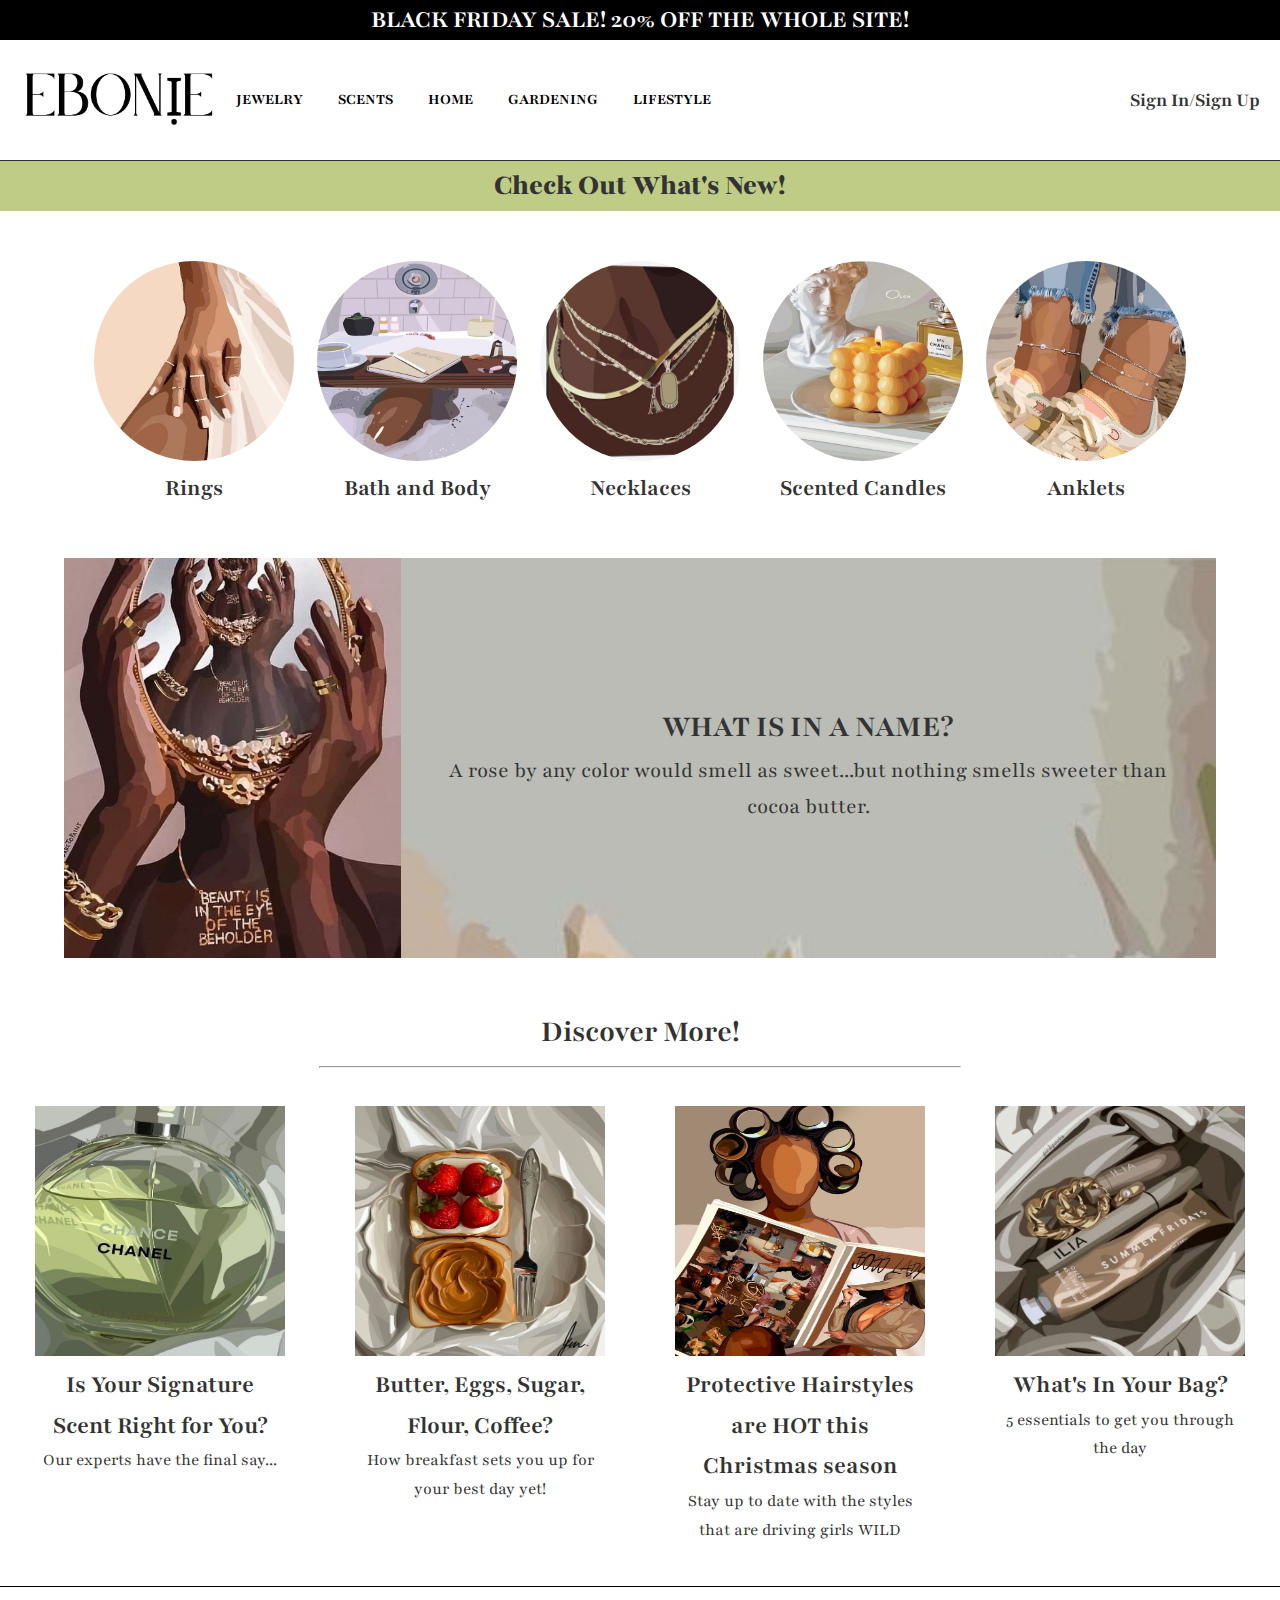
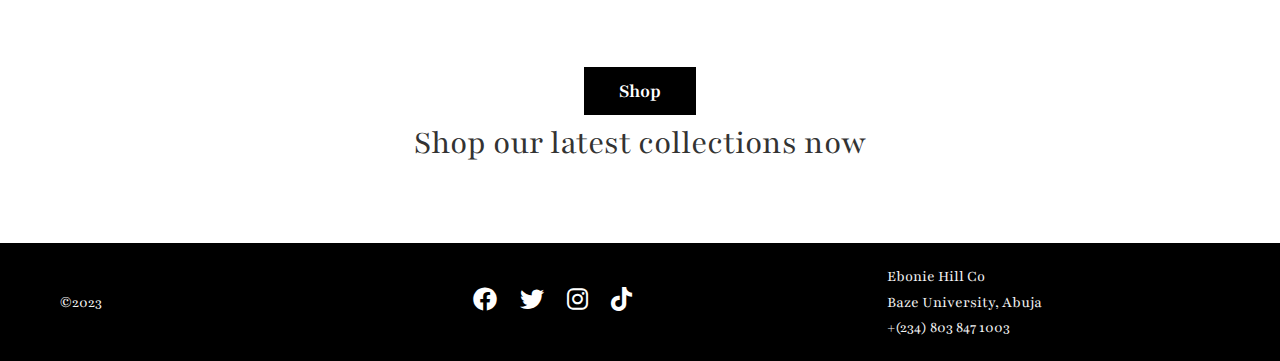
<file: index.html>
<!DOCTYPE html>
<html lang="en">
    <head>
        <title>Ebonie</title>
        <meta charset="UTF-8">
        <meta name="viewport" content="width=device-width, initial-scale=1.0">
        <meta name="description" content="Ebonie is the guide to modern luxury for the African woman. 
            Dive deep into trends, styles, and gift ideas for you and the people you love.">
        <link rel="stylesheet" href="https://cdnjs.cloudflare.com/ajax/libs/font-awesome/6.0.0-beta3/css/all.min.css">
	    <link rel="stylesheet" href="https://fonts.googleapis.com/css2?family=Playfair&display=swap">      
        <link rel="stylesheet" type="text/css" href="styles.css">
        <script src="scripts.js" defer></script>
        <link rel="icon" href="images/favicon.ico.png" type="image/x-icon">
    </head>
    <body>
        <div class="banner">Black Friday Sale! 20% off the whole site!</div>
        <header>            
            <div class="logo-container"><a href="index.html" id="site-logo"><img src="images/1.png" alt=""></a></div>
            <nav>        
                <div class="main_menu">
                    <ul>
                        <li><a href="jewelry.html">JEWELRY</a></li>
                        <li><a href="scents.html">SCENTS</a></li>
                        <li><a href="homedecor.html">HOME</a></li>
                        <li><a href="gardening.html">GARDENING</a></li>
                        <li><a href="lifestyle.html">LIFESTYLE</a></li>
                    </ul>
                </div>
            </nav>  
            <div id="login-container"><a href="signup.html">Sign In/Sign Up</a></div>      
        </header>  
        <main>
            <div class="category">
                <h2 class="category-tag">Check Out What's New!</h2>
                <div class="category-container">
                    <div class="category-card">
                        <a href="jewelry.html"> 
                            <img src="images/img24.jpg" class="category-thumb" alt="">
                            <h2 class="caption-title">Rings</h2>
                        </a>
                    </div>
                    <div class="category-card">
                        <a href="scents.html">
                            <img src="images/img29.jpg" class="category-thumb" alt="">
                            <h2 class="caption-title">Bath and Body</h2>
                        </a>
                    </div>
                    <div class="category-card">
                        <a href="jewelry.html">
                            <img src="images/img6.jpg" class="category-thumb" alt="">
                            <h2 class="caption-title">Necklaces</h2>
                        </a>
                    </div>
                    <div class="category-card">
                        <a href="scents.html">
                            <img src="images/img16.jpg" class="category-thumb" alt="">
                            <h2 class="caption-title">Scented Candles</h2>
                        </a>
                    </div>
                    <div class="category-card">
                        <a href="jewelry.html">
                            <img src="images/img34.jpg" class="category-thumb" alt="">
                            <h2 class="caption-title">Anklets</h2>
                        </a>
                    </div>
                </div>
            </div>
            <div class="intro">
                <img src="images/img37.jpg" class="intro-img" alt="">
                <div class="intro-text">
                    <h2>What is in a name?</h2>
                    <p>A rose by any color would smell as sweet...but nothing smells sweeter than cocoa butter.</p>
                </div>
            </div>
            <div class="transition"><h1>Discover More!</h1></div><hr>
            <div class="section-container">
                <div class="section">
                    <a href="scents.html">
                        <img src="images/img23.jpg" alt="perfume-image">
                        <div class="text-container">
                            <h4>Is Your Signature Scent Right for You?</h4>
                            <p>Our experts have the final say...</p>
                        </div>
                    </a>
                </div>
                <div class="section">
                    <a href="homedecor.html">
                        <img src="images/img18.jpg" alt="breakfast-image">
                        <div class="text-container">
                            <h4>Butter, Eggs, Sugar, Flour, Coffee?</h4>
                            <p>How breakfast sets you up for your best day yet!</p>
                        </div>
                    </a>
                </div>
                <div class="section">
                    <a href="lifestyle.html">
                        <img src="images/img35.jpg" alt="woman-reading-magazine">
                        <div class="text-container">
                            <h4>Protective Hairstyles are HOT this Christmas season</h4>
                            <p>Stay up to date with the styles that are driving girls WILD</p>
                        </div>
                    </a>
                </div>
                <div class="section">
                    <a href="lifestyle.html">
                        <img src="images/img51.jpg" alt="">
                        <div class="text-container">
                            <h4>What's In Your Bag?</h4>
                            <p>5 essentials to get you through the day</p>
                        </div>
                </a>
                </div>
            </div>
            <div class="shop-container">
                <div class="shop-content">
                    <button class="shop-button">Shop</button>
                    <p>Shop our latest collections now</p>
                </div>
            </div>
        </main>
        <footer>
            <div class="footer-col">©2023</div>
            <div class="footer-col">
                <div class="social-icons">
                    <a href="#"><i class="fab fa-facebook"></i></a>
                    <a href="#"><i class="fab fa-twitter"></i></a>
                    <a href="#"><i class="fab fa-instagram"></i></a>
                    <a href="#"><i class="fab fa-tiktok"></i></a>
                </div>
            </div>
            <div class="footer-col">
                <p>Ebonie Hill Co</p>
                <p>Baze University, Abuja</p>
                <p>+(234) 803 847 1003</p>
            </div>
        </footer>

    </body>
</html>
</file>
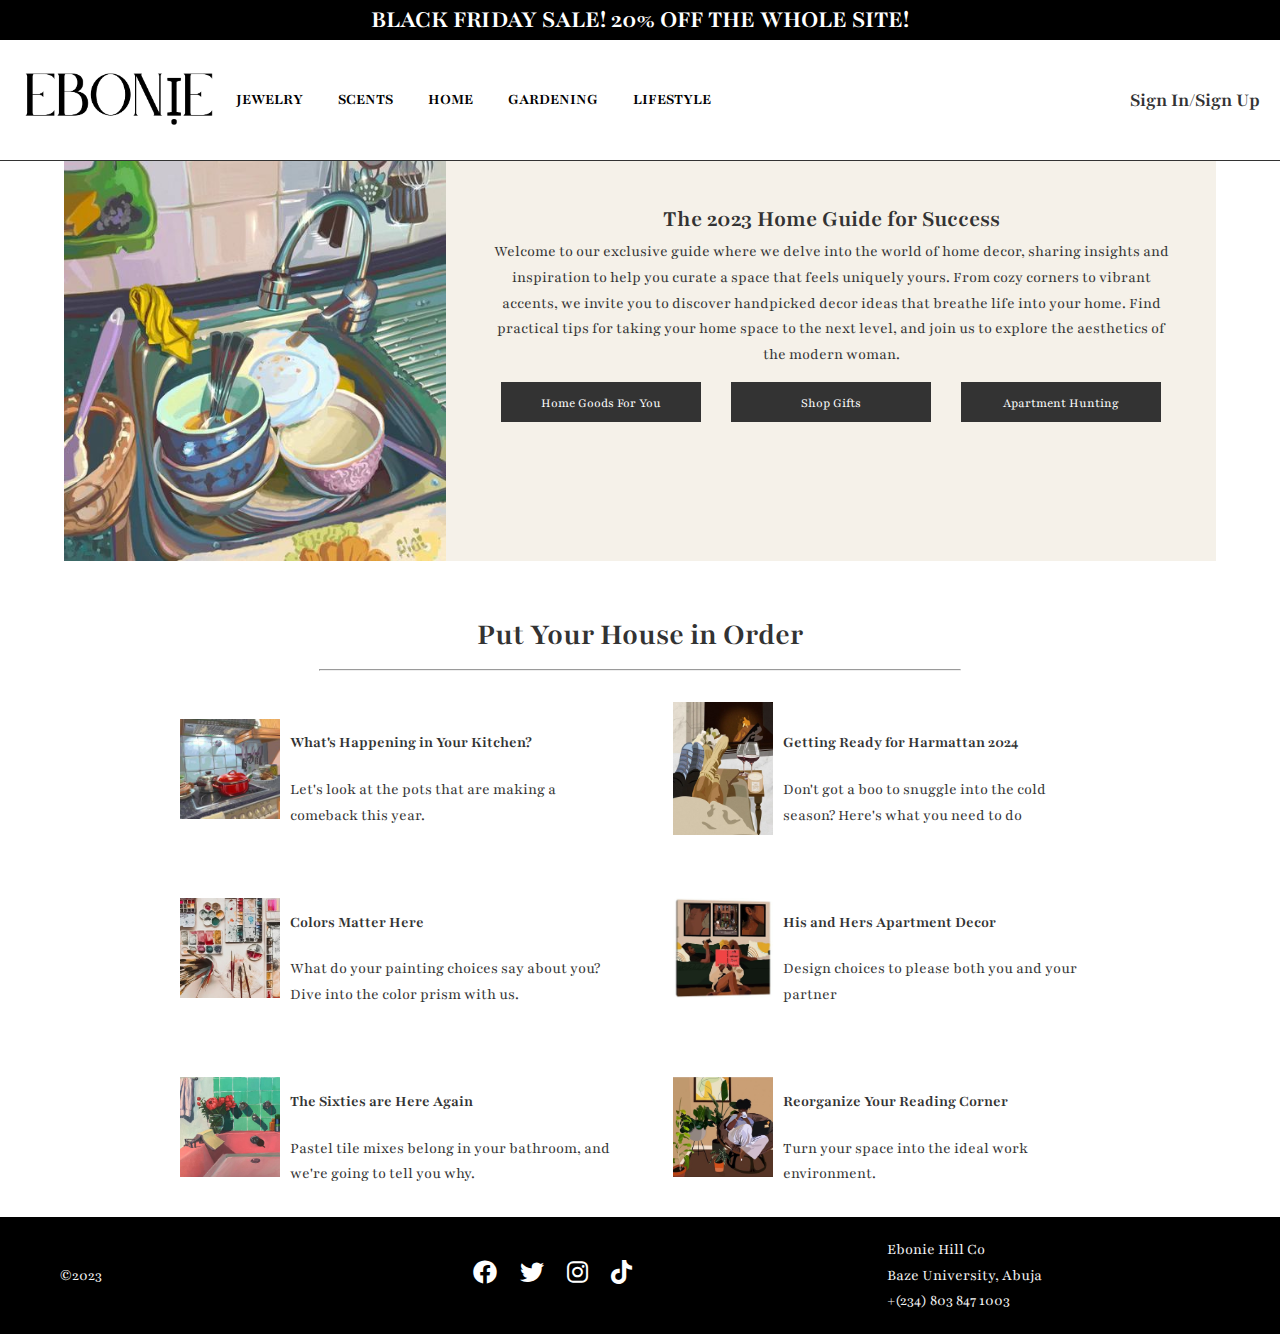
<file: homedecor.html>
<!DOCTYPE html>
<html lang="en">
    <head>
        <title>Ebonie</title>
        <meta charset="UTF-8">
        <meta name="viewport" content="width=device-width, initial-scale=1.0">
        <meta name="description" content="Ebonie is the guide to modern luxury for the African woman. 
            Dive deep into trends, styles, and gift ideas for you and the people you love.">
        <link rel="stylesheet" href="https://cdnjs.cloudflare.com/ajax/libs/font-awesome/6.0.0-beta3/css/all.min.css">
	    <link rel="stylesheet" href="https://fonts.googleapis.com/css2?family=Playfair&display=swap">      
        <link rel="stylesheet" type="text/css" href="styles.css">
        <script src="scripts.js" defer></script>
        <link rel="icon" href="images/favicon.ico.png" type="image/x-icon">
    </head>
    <body>
        <div class="banner">Black Friday Sale! 20% off the whole site!</div>
        <header>            
            <div class="logo-container"><a href="index.html" id="site-logo"><img src="images/1.png" alt=""></a></div>
            <nav>        
                <div class="main_menu">
                    <ul>
                        <li><a href="jewelry.html">JEWELRY</a></li>
                        <li><a href="scents.html">SCENTS</a></li>
                        <li><a href="homedecor.html">HOME</a></li>
                        <li><a href="gardening.html">GARDENING</a></li>
                        <li><a href="lifestyle.html">LIFESTYLE</a></li>
                    </ul>
                </div>
            </nav>  
            <div id="login-container"><a href="signup.html">Sign In/Sign Up</a></div>      
        </header>  
        <main>
            <div class="page-head">
                <img src="images/img61.jpg" alt="">
                <div class="page-head-content">
                    <h2>The 2023 Home Guide for Success</h2>
                    <p>Welcome to our exclusive guide where we delve into the world of home decor, sharing insights and inspiration 
                        to help you curate a space that feels uniquely yours. From cozy corners to vibrant accents, we invite you to discover
                         handpicked decor ideas that breathe life into your home. Find practical tips for taking your home space to the next level, 
                        and join us to explore the aesthetics of the modern woman.</p>
                    <div class="head-btns">
                        <button class="head-button" id="button1">Home Goods for You</button>
                        <button class="head-button">Shop Gifts</button>
                        <button class="head-button">Apartment Hunting</button>
                    </div>
                </div>
            </div>
            <div class="transition"><h1>Put Your House in Order</h1></div><hr>
            <div class="article-section"> 
                <div class="article-column">
                    <div class="article">
                        <img src="images/img62.jpg" alt="">
                        <div class="article-text">
                            <h4>What's Happening in Your Kitchen?</h4>
                            <a href="#"><p>Let's look at the pots that are making a comeback this year.</p></a>
                        </div>
                    </div>
                    <div class="article">
                        <img src="images/img63.jpg" alt="">
                        <div class="article-text">
                            <h4>Colors Matter Here</h4>
                            <a href="#"><p>What do your painting choices say about you? Dive into the color prism with us.</p></a>
                        </div>
                    </div>
                    <div class="article">
                        <img src="images/img64.jpg" alt="">
                        <div class="article-text">
                            <h4>The Sixties are Here Again</h4>
                            <a href="#"><p>Pastel tile mixes belong in your bathroom, and we're going to tell you why.</p></a>
                        </div>
                    </div>
                </div>
                <div class="article-column">
                    <div class="article">
                        <img src="images/img65.jpg" alt="">
                        <div class="article-text">
                            <h4>Getting Ready for Harmattan 2024</h4>
                            <a href="#"><p>Don't got a boo to snuggle into the cold season? Here's what you need to do</p></a>
                        </div>
                    </div>
                    <div class="article">
                        <img src="images/img66.jpg" alt="">
                        <div class="article-text">
                            <h4>His and Hers Apartment Decor</h4>
                            <a href="#"><p>Design choices to please both you and your partner</p></a>
                        </div>
                    </div>
                    <div class="article">
                        <img src="images/img67.jpg" alt="">
                        <div class="article-text">
                            <h4>Reorganize Your Reading Corner</h4>
                            <a href="#"><p>Turn your space into the ideal work environment.</p></a>
                        </div>
                    </div>
                </div>
            </div>
        </main>
        <footer>
            <div class="footer-col">©2023</div>
            <div class="footer-col">
                <div class="social-icons">
                    <a href="#"><i class="fab fa-facebook"></i></a>
                    <a href="#"><i class="fab fa-twitter"></i></a>
                    <a href="#"><i class="fab fa-instagram"></i></a>
                    <a href="#"><i class="fab fa-tiktok"></i></a>
                </div>
            </div>
            <div class="footer-col">
                <p>Ebonie Hill Co</p>
                <p>Baze University, Abuja</p>
                <p>+(234) 803 847 1003</p>
            </div>
        </footer>

    </body>
</html>
</file>
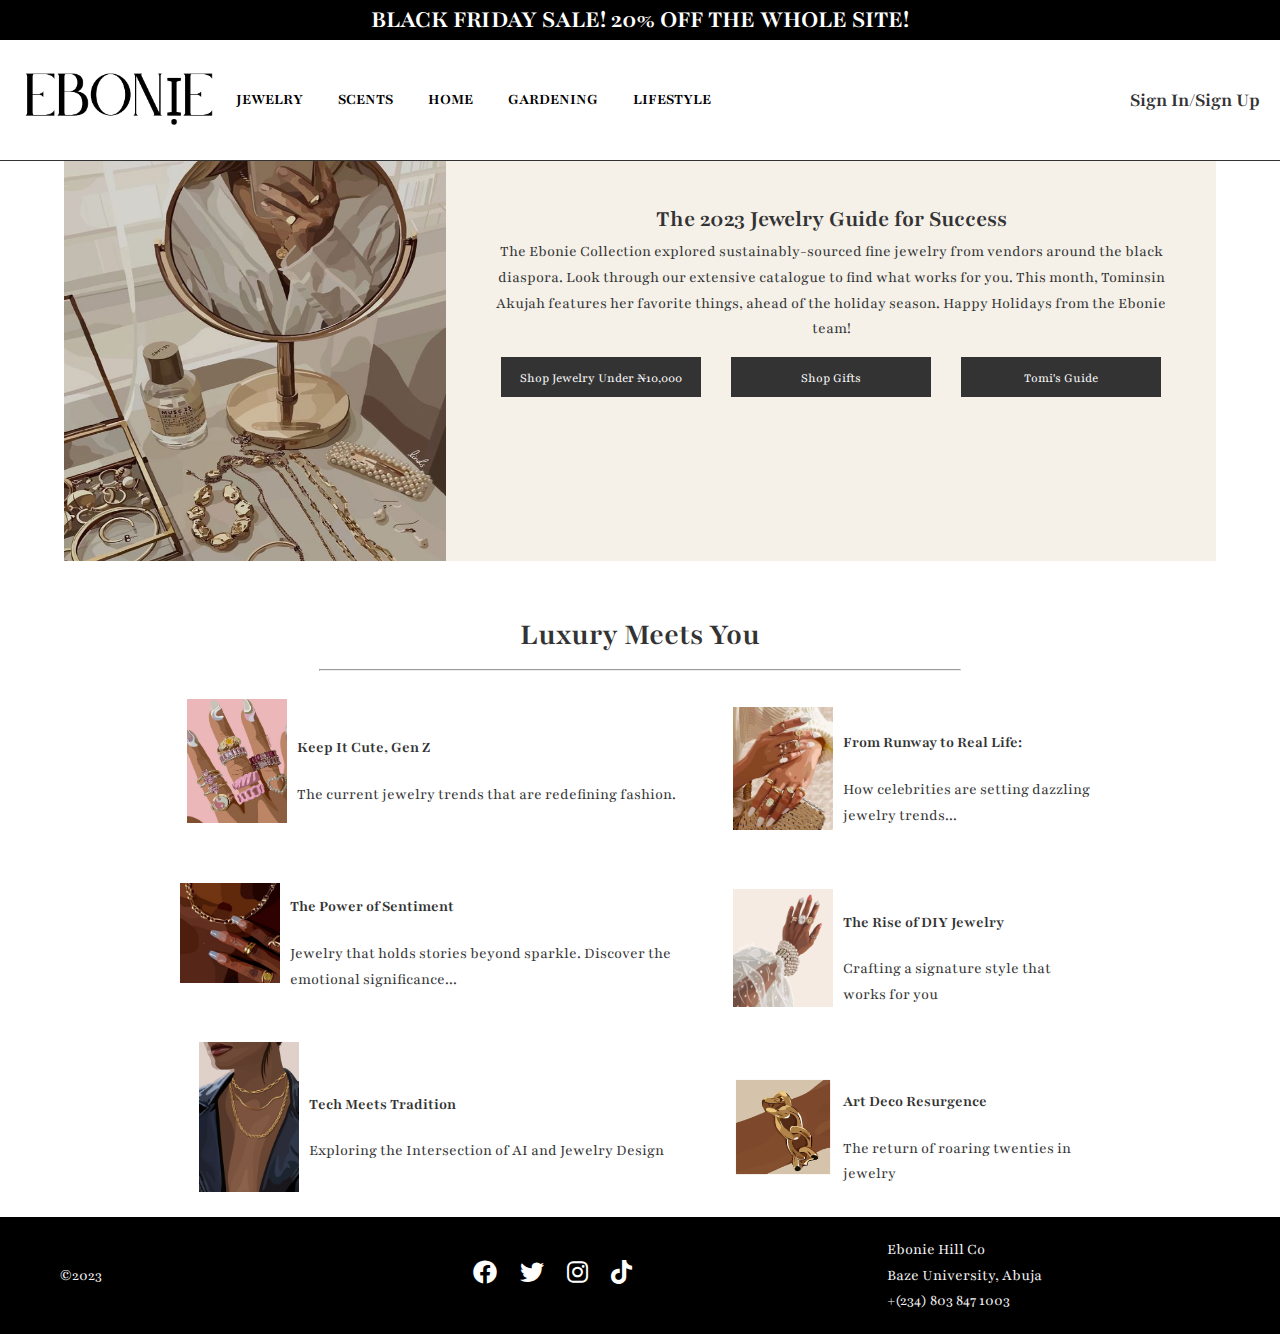
<file: jewelry.html>
<!DOCTYPE html>
<html lang="en">
    <head>
        <title>Ebonie</title>
        <meta charset="UTF-8">
        <meta name="viewport" content="width=device-width, initial-scale=1.0">
        <meta name="description" content="Ebonie is the guide to modern luxury for the African woman. 
            Dive deep into trends, styles, and gift ideas for you and the people you love.">
        <link rel="stylesheet" href="https://cdnjs.cloudflare.com/ajax/libs/font-awesome/6.0.0-beta3/css/all.min.css">
	    <link rel="stylesheet" href="https://fonts.googleapis.com/css2?family=Playfair&display=swap">      
        <link rel="stylesheet" type="text/css" href="styles.css">
        <script src="scripts.js" defer></script>
        <link rel="icon" href="images/favicon.ico.png" type="image/x-icon">
    </head>
    <body>
        <div class="banner">Black Friday Sale! 20% off the whole site!</div>
        <header>            
            <div class="logo-container"><a href="index.html" id="site-logo"><img src="images/1.png" alt=""></a></div>
            <nav>        
                <div class="main_menu">
                    <ul>
                        <li><a href="jewelry.html">JEWELRY</a></li>
                        <li><a href="scents.html">SCENTS</a></li>
                        <li><a href="homedecor.html">HOME</a></li>
                        <li><a href="gardening.html">GARDENING</a></li>
                        <li><a href="lifestyle.html">LIFESTYLE</a></li>
                    </ul>
                </div>
            </nav>  
            <div id="login-container"><a href="signup.html">Sign In/Sign Up</a></div>      
        </header>  
        <main>
            <div class="page-head">
                <img src="images/img12.jpg" alt="">
                <div class="page-head-content">
                    <h2>The 2023 Jewelry Guide for Success</h2>
                    <p>The Ebonie Collection explored sustainably-sourced fine jewelry from vendors around the black diaspora. 
                        Look through our extensive catalogue to find what works for you. This month, Tominsin Akujah features her favorite things, ahead of the holiday season.
                        Happy Holidays from the Ebonie team!</p>
                    <div class="head-btns">
                        <button class="head-button" id="button1">Shop Jewelry under ₦10,000</button>
                        <button class="head-button">Shop Gifts</button>
                        <button class="head-button">Tomi's Guide</button>
                    </div>
                </div>
            </div>
            <div class="transition"><h1>Luxury Meets You</h1></div><hr>
            <div class="article-section"> 
                <div class="article-column">
                    <div class="article">
                        <img src="images/img1.jpg" alt="">
                        <div class="article-text">
                            <h4>Keep It Cute, Gen Z</h4>
                            <a href="#"><p>The current jewelry trends that are redefining fashion.</p></a>
                        </div>
                    </div>
                    <div class="article">
                        <img src="images/img15.jpg" alt="">
                        <div class="article-text">
                            <h4>The Power of Sentiment</h4>
                            <a href="#"><p>Jewelry that holds stories beyond sparkle. Discover the emotional significance...</p></a>
                        </div>
                    </div>
                    <div class="article">
                        <img src="images/img21.jpg" alt="">
                        <div class="article-text">
                            <h4>Tech Meets Tradition</h4>
                            <a href="#"><p>Exploring the Intersection of AI and Jewelry Design</p></a>
                        </div>
                    </div>
                </div>
                <div class="article-column">
                    <div class="article">
                        <img src="images/img31.jpg" alt="">
                        <div class="article-text">
                            <h4>From Runway to Real Life:</h4>
                            <a href="#"><p>How celebrities are setting dazzling jewelry trends...</p></a>
                        </div>
                    </div>
                    <div class="article">
                        <img src="images/img33.png" alt="">
                        <div class="article-text">
                            <h4>The Rise of DIY Jewelry</h4>
                            <a href="#"><p>Crafting a signature style that works for you</p></a>
                        </div>
                    </div>
                    <div class="article">
                        <img src="images/img41.jpg" alt="">
                        <div class="article-text">
                            <h4>Art Deco Resurgence</h4>
                            <a href="#"><p>The return of roaring twenties in jewelry</p></a>
                        </div>
                    </div>
                </div>
            </div>
        </main>
        <footer>
            <div class="footer-col">©2023</div>
            <div class="footer-col">
                <div class="social-icons">
                    <a href="#"><i class="fab fa-facebook"></i></a>
                    <a href="#"><i class="fab fa-twitter"></i></a>
                    <a href="#"><i class="fab fa-instagram"></i></a>
                    <a href="#"><i class="fab fa-tiktok"></i></a>
                </div>
            </div>
            <div class="footer-col">
                <p>Ebonie Hill Co</p>
                <p>Baze University, Abuja</p>
                <p>+(234) 803 847 1003</p>
            </div>
        </footer>

    </body>
</html>
</file>
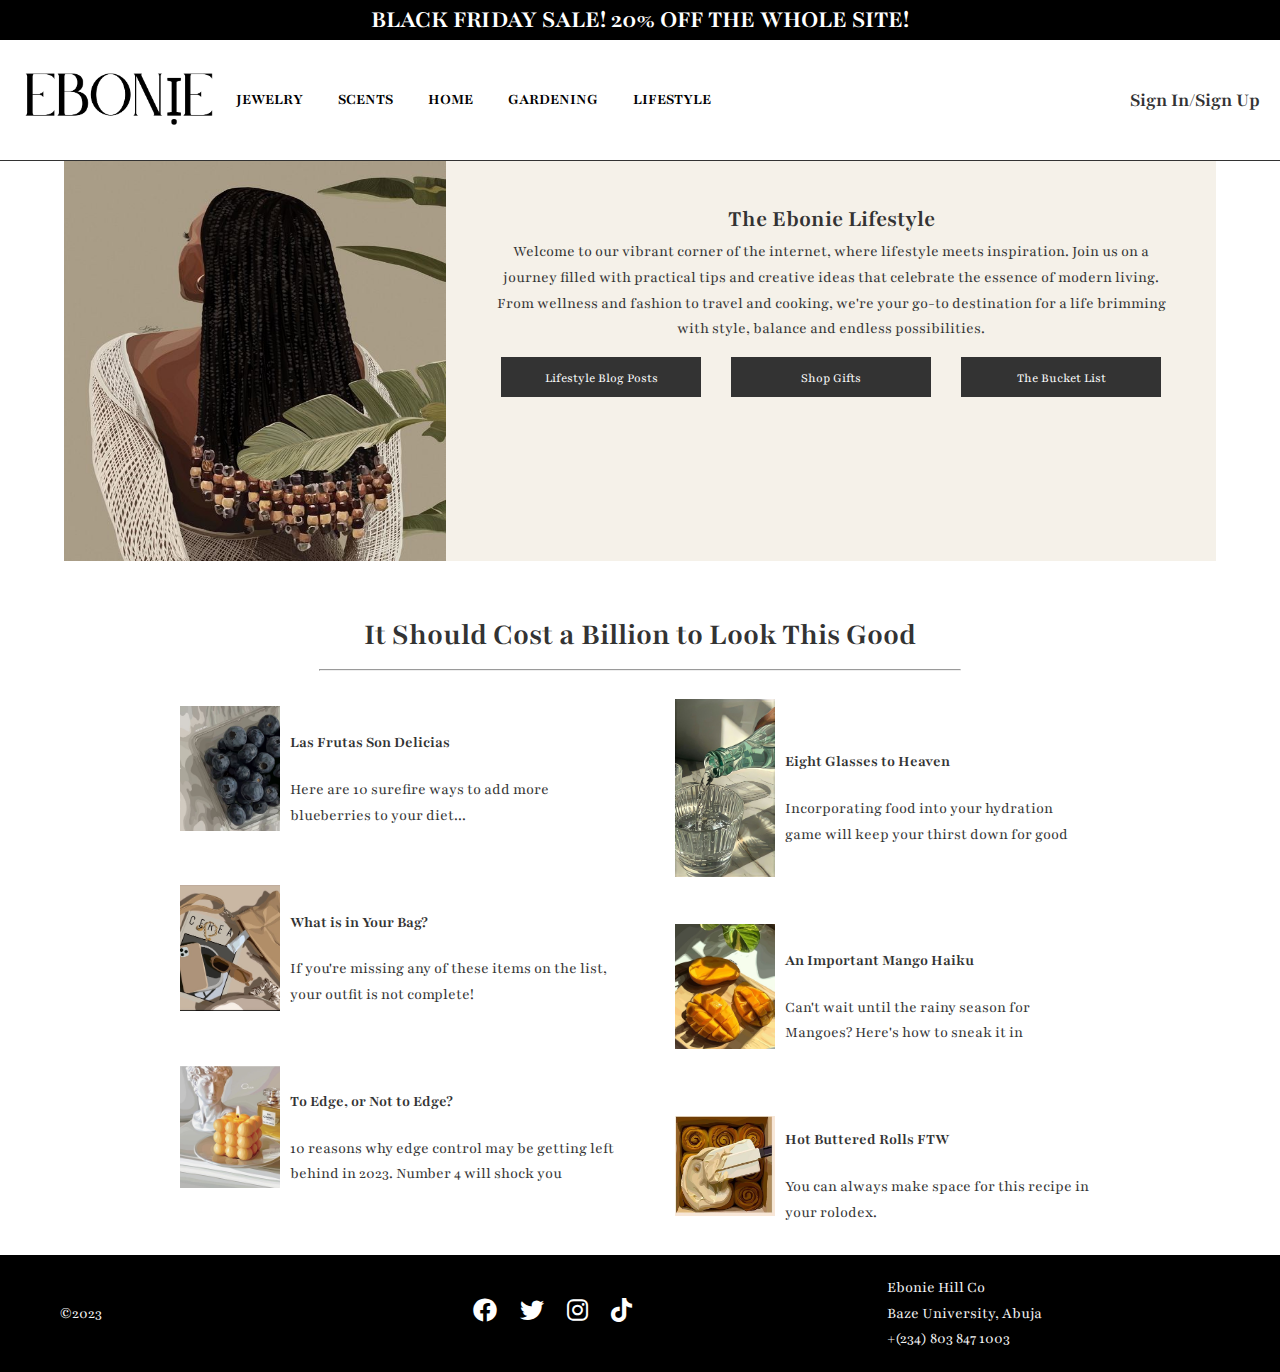
<file: lifestyle.html>
<!DOCTYPE html>
<html lang="en">
    <head>
        <title>Ebonie</title>
        <meta charset="UTF-8">
        <meta name="viewport" content="width=device-width, initial-scale=1.0">
        <meta name="description" content="Ebonie is the guide to modern luxury for the African woman. 
            Dive deep into trends, styles, and gift ideas for you and the people you love.">
        <link rel="stylesheet" href="https://cdnjs.cloudflare.com/ajax/libs/font-awesome/6.0.0-beta3/css/all.min.css">
	    <link rel="stylesheet" href="https://fonts.googleapis.com/css2?family=Playfair&display=swap">      
        <link rel="stylesheet" type="text/css" href="styles.css">
        <script src="scripts.js" defer></script>
        <link rel="icon" href="images/favicon.ico.png" type="image/x-icon">
    </head>
    <body>
        <div class="banner">Black Friday Sale! 20% off the whole site!</div>
        <header>            
            <div class="logo-container"><a href="index.html" id="site-logo"><img src="images/1.png" alt=""></a></div>
            <nav>        
                <div class="main_menu">
                    <ul>
                        <li><a href="jewelry.html">JEWELRY</a></li>
                        <li><a href="scents.html">SCENTS</a></li>
                        <li><a href="homedecor.html">HOME</a></li>
                        <li><a href="gardening.html">GARDENING</a></li>
                        <li><a href="lifestyle.html">LIFESTYLE</a></li>
                    </ul>
                </div>
            </nav>  
            <div id="login-container"><a href="signup.html">Sign In/Sign Up</a></div>      
        </header>  
        <main>
            <div class="page-head">
                <img src="images/img36.jpg" alt="">
                <div class="page-head-content">
                    <h2>The Ebonie Lifestyle</h2>
                    <p>Welcome to our vibrant corner of the internet, where lifestyle meets inspiration. 
                        Join us on a journey filled with practical tips and creative ideas that celebrate the essence of modern living.
                        From wellness and fashion to travel and cooking, we're your go-to destination for a life 
                        brimming with style, balance and endless possibilities.
                    </p>
                    <div class="head-btns">
                        <button class="head-button" id="button1">Lifestyle Blog Posts</button>
                        <button class="head-button">Shop Gifts</button>
                        <button class="head-button">The Bucket List</button>
                    </div>
                </div>
            </div>
            <div class="transition"><h1>It Should Cost a Billion to Look This Good</h1></div><hr>
            <div class="article-section"> 
                <div class="article-column">
                    <div class="article">
                        <img src="images/img3.jpg" alt="">
                        <div class="article-text">
                            <h4>Las Frutas Son Delicias</h4>
                            <a href="#"><p>Here are 10 surefire ways to add more blueberries to your diet...</p></a>
                        </div>
                    </div>
                    <div class="article">
                        <img src="images/img8.jpg" alt="">
                        <div class="article-text">
                            <h4>What is in Your Bag?</h4>
                            <a href="#"><p>If you're missing any of these items on the list, your outfit is not complete!</p></a>
                        </div>
                    </div>
                    <div class="article">
                        <img src="images/img16.jpg" alt="">
                        <div class="article-text">
                            <h4>To Edge, or Not to Edge?</h4>
                            <a href="#"><p>10 reasons why edge control may be getting left behind in 2023. Number 4 will shock you</p></a>
                        </div>
                    </div>
                </div>
                <div class="article-column">
                    <div class="article">
                        <img src="images/img11.jpg" alt="">
                        <div class="article-text">
                            <h4>Eight Glasses to Heaven</h4>
                            <a href="#"><p>Incorporating food into your hydration game will keep your thirst down for good</p></a>
                        </div>
                    </div>
                    <div class="article">
                        <img src="images/img17.jpg" alt="">
                        <div class="article-text">
                            <h4>An Important Mango Haiku</h4>
                            <a href="#"><p>Can't wait until the rainy season for Mangoes? Here's how to sneak it in</p></a>
                        </div>
                    </div>
                    <div class="article">
                        <img src="images/img25.jpg" alt="">
                        <div class="article-text">
                            <h4>Hot Buttered Rolls FTW</h4>
                            <a href="#"><p>You can always make space for this recipe in your rolodex.</p></a>
                        </div>
                    </div>
                </div>
            </div>
        </main>
        <footer>
            <div class="footer-col">©2023</div>
            <div class="footer-col">
                <div class="social-icons">
                    <a href="#"><i class="fab fa-facebook"></i></a>
                    <a href="#"><i class="fab fa-twitter"></i></a>
                    <a href="#"><i class="fab fa-instagram"></i></a>
                    <a href="#"><i class="fab fa-tiktok"></i></a>
                </div>
            </div>
            <div class="footer-col">
                <p>Ebonie Hill Co</p>
                <p>Baze University, Abuja</p>
                <p>+(234) 803 847 1003</p>
            </div>
        </footer>

    </body>
</html>
</file>
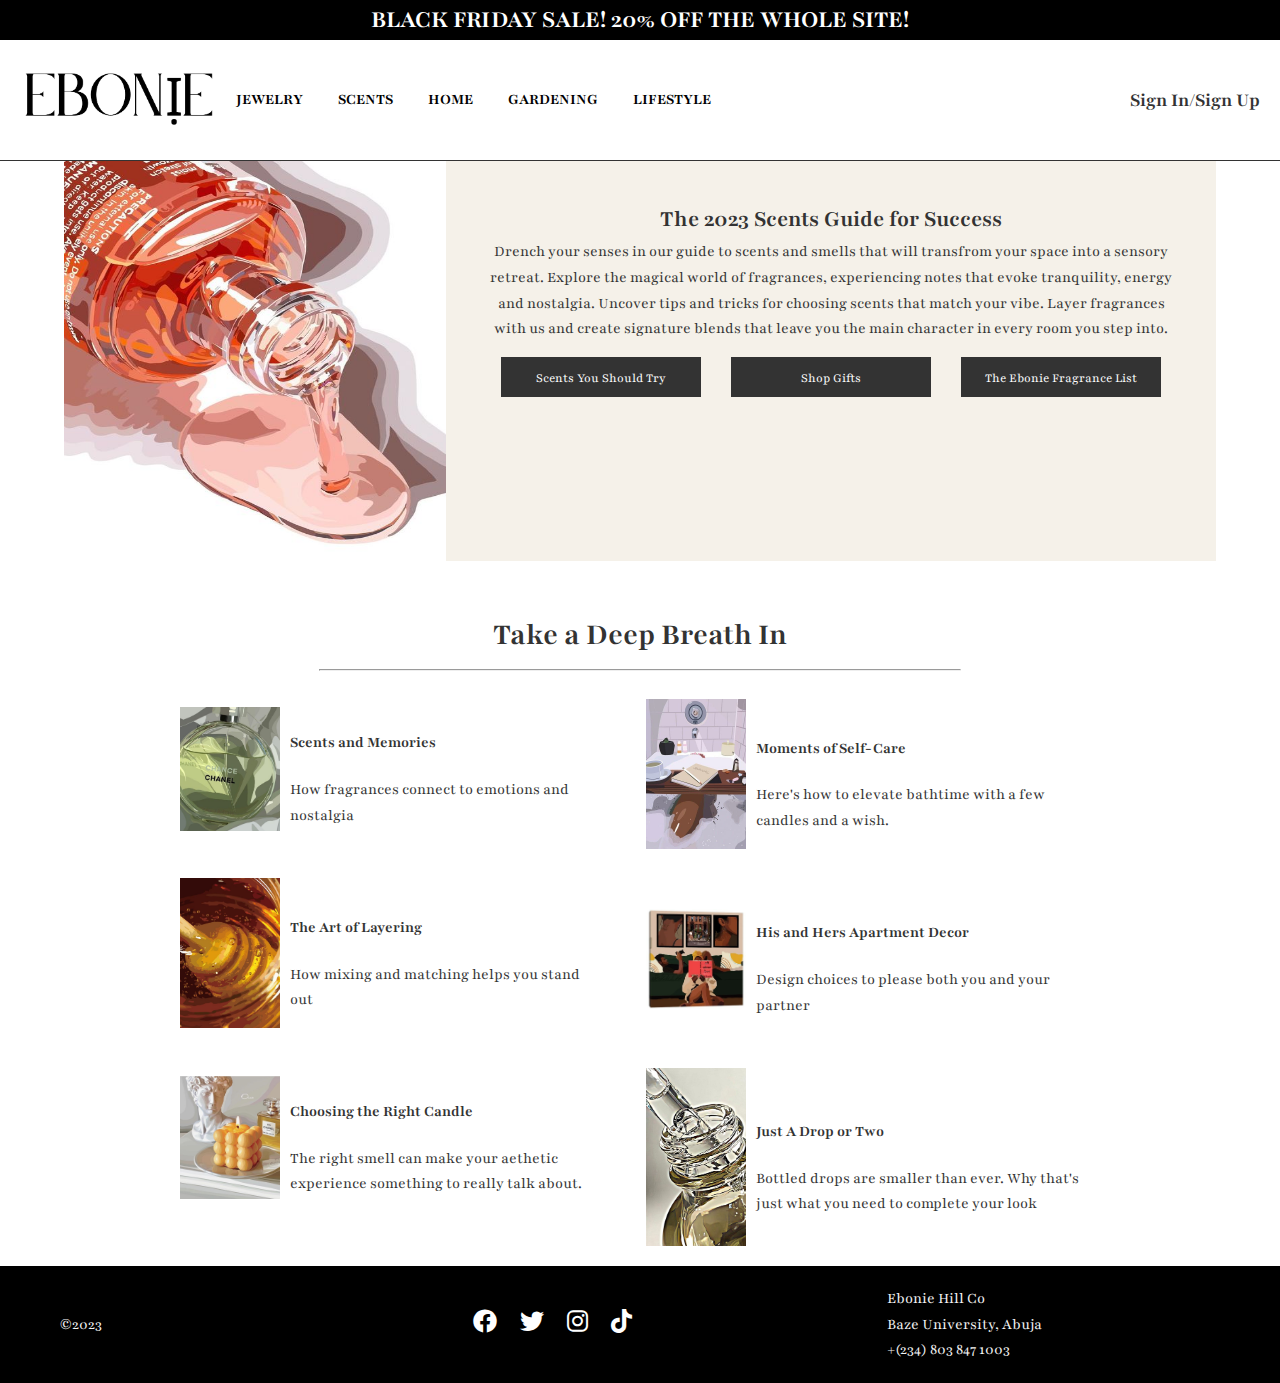
<file: scents.html>
<!DOCTYPE html>
<html lang="en">
    <head>
        <title>Ebonie</title>
        <meta charset="UTF-8">
        <meta name="viewport" content="width=device-width, initial-scale=1.0">
        <meta name="description" content="Ebonie is the guide to modern luxury for the African woman. 
            Dive deep into trends, styles, and gift ideas for you and the people you love.">
        <link rel="stylesheet" href="https://cdnjs.cloudflare.com/ajax/libs/font-awesome/6.0.0-beta3/css/all.min.css">
	    <link rel="stylesheet" href="https://fonts.googleapis.com/css2?family=Playfair&display=swap">      
        <link rel="stylesheet" type="text/css" href="styles.css">
        <script src="scripts.js" defer></script>
        <link rel="icon" href="images/favicon.ico.png" type="image/x-icon">
    </head>
    <body>
        <div class="banner">Black Friday Sale! 20% off the whole site!</div>
        <header>            
            <div class="logo-container"><a href="index.html" id="site-logo"><img src="images/1.png" alt=""></a></div>
            <nav>        
                <div class="main_menu">
                    <ul>
                        <li><a href="jewelry.html">JEWELRY</a></li>
                        <li><a href="scents.html">SCENTS</a></li>
                        <li><a href="homedecor.html">HOME</a></li>
                        <li><a href="gardening.html">GARDENING</a></li>
                        <li><a href="lifestyle.html">LIFESTYLE</a></li>
                    </ul>
                </div>
            </nav>  
            <div id="login-container"><a href="signup.html">Sign In/Sign Up</a></div>      
        </header>  
        <main>
            <div class="page-head">
                <img src="images/img28.jpg" alt="">
                <div class="page-head-content">
                    <h2>The 2023 Scents Guide for Success</h2>
                    <p>Drench your senses in our guide to scents and smells that will transfrom
                        your space into a sensory retreat. Explore the magical world of fragrances, 
                        experiencing notes that evoke tranquility, energy and nostalgia. Uncover tips and tricks
                        for choosing scents that match your vibe. Layer fragrances with us and create signature blends 
                        that leave you the main character in every room you step into.</p>
                    <div class="head-btns">
                        <button class="head-button" id="button1">Scents You Should Try</button>
                        <button class="head-button">Shop Gifts</button>
                        <button class="head-button">The Ebonie Fragrance List</button>
                    </div>
                </div>
            </div>
            <div class="transition"><h1>Take a Deep Breath In</h1></div><hr>
            <div class="article-section"> 
                <div class="article-column">
                    <div class="article">
                        <img src="images/img23.jpg" alt="">
                        <div class="article-text">
                            <h4>Scents and Memories</h4>
                            <a href="#"><p>How fragrances connect to emotions and nostalgia</p></a>
                        </div>
                    </div>
                    <div class="article">
                        <img src="images/img68.jpg" alt="">
                        <div class="article-text">
                            <h4>The Art of Layering</h4>
                            <a href="#"><p>How mixing and matching helps you stand out</p></a>
                        </div>
                    </div>
                    <div class="article">
                        <img src="images/img16.jpg" alt="">
                        <div class="article-text">
                            <h4>Choosing the Right Candle</h4>
                            <a href="#"><p>The right smell can make your aethetic experience something to really talk about.</p></a>
                        </div>
                    </div>
                </div>
                <div class="article-column">
                    <div class="article">
                        <img src="images/img29.jpg" alt="">
                        <div class="article-text">
                            <h4>Moments of Self-Care</h4>
                            <a href="#"><p>Here's how to elevate bathtime with a few candles and a wish.</p></a>
                        </div>
                    </div>
                    <div class="article">
                        <img src="images/img66.jpg" alt="">
                        <div class="article-text">
                            <h4>His and Hers Apartment Decor</h4>
                            <a href="#"><p>Design choices to please both you and your partner</p></a>
                        </div>
                    </div>
                    <div class="article">
                        <img src="images/img69.jpg" alt="">
                        <div class="article-text">
                            <h4>Just A Drop or Two</h4>
                            <a href="#"><p>Bottled drops are smaller than ever. Why that's just what you need to complete your look</p></a>
                        </div>
                    </div>
                </div>
            </div>
        </main>
        <footer>
            <div class="footer-col">©2023</div>
            <div class="footer-col">
                <div class="social-icons">
                    <a href="#"><i class="fab fa-facebook"></i></a>
                    <a href="#"><i class="fab fa-twitter"></i></a>
                    <a href="#"><i class="fab fa-instagram"></i></a>
                    <a href="#"><i class="fab fa-tiktok"></i></a>
                </div>
            </div>
            <div class="footer-col">
                <p>Ebonie Hill Co</p>
                <p>Baze University, Abuja</p>
                <p>+(234) 803 847 1003</p>
            </div>
        </footer>
    </body>
</html>
</file>
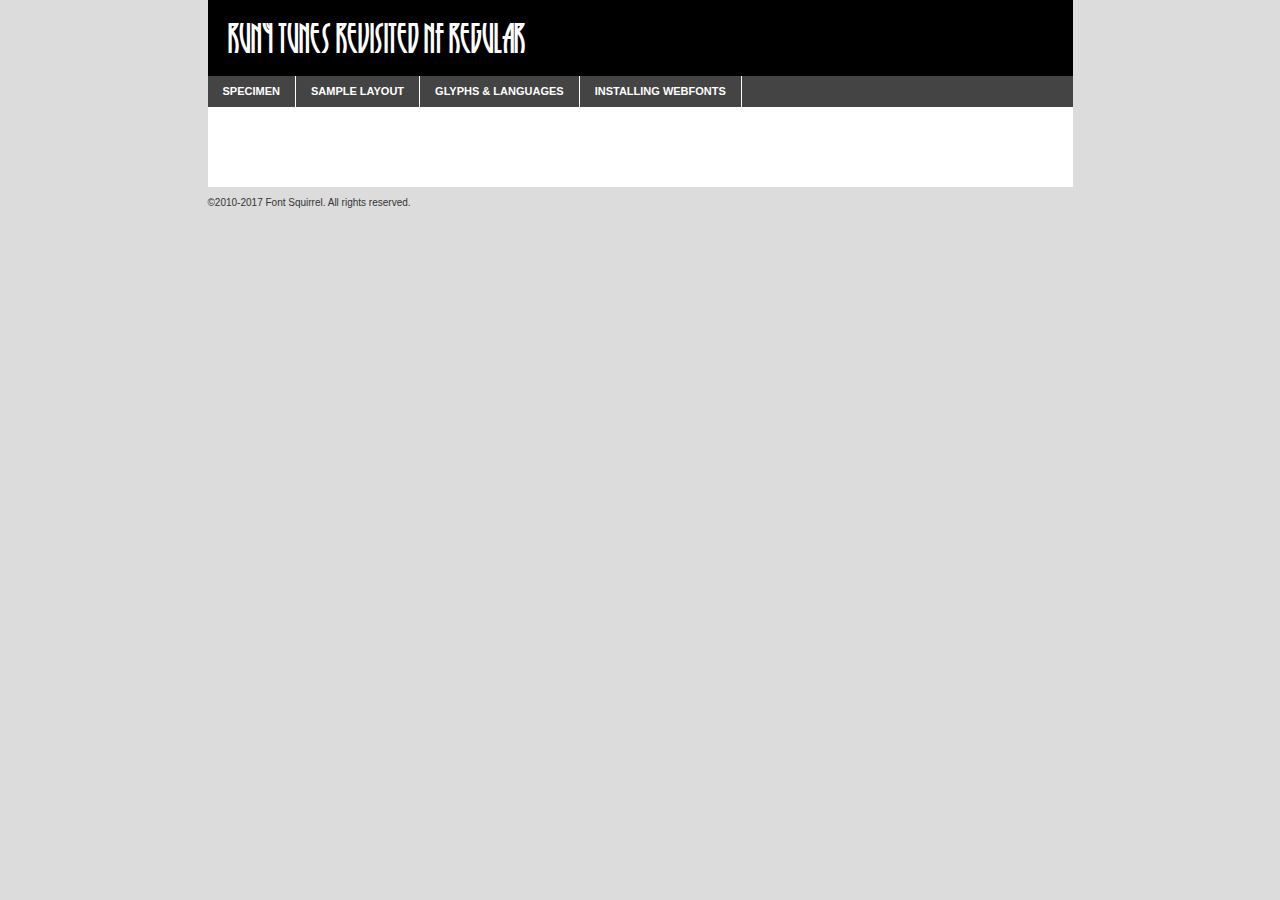
<file: webfontkit-20231117-054814/runytunesrevisitednf-demo.html>
<!DOCTYPE html PUBLIC "-//W3C//DTD XHTML 1.0 Transitional//EN"
        "http://www.w3.org/TR/xhtml1/DTD/xhtml1-transitional.dtd">

<html xmlns="http://www.w3.org/1999/xhtml" xml:lang="en" lang="en">
<head>
    <meta http-equiv="Content-Type" content="text/html; charset=utf-8"/>
    <script src="http://ajax.googleapis.com/ajax/libs/jquery/1.7.2/jquery.min.js" type="text/javascript" charset="utf-8"></script>
    <script type="text/javascript">
		(function($) {
			$.fn.easyTabs = function(option) {
				var param = jQuery.extend({ fadeSpeed: 'fast', defaultContent: 1, activeClass: 'active' }, option);
				$(this).each(function() {
					var thisId = '#' + this.id;
					if ( param.defaultContent == '' )
					{
						param.defaultContent = 1;
					}
					if ( typeof param.defaultContent == 'number' )
					{
						var defaultTab = $(thisId + ' .tabs li:eq(' + (param.defaultContent - 1) + ') a').attr('href').substr(1);
					}
					else
					{
						var defaultTab = param.defaultContent;
					}
					$(thisId + ' .tabs li a').each(function() {
						var tabToHide = $(this).attr('href').substr(1);
						$('#' + tabToHide).addClass('easytabs-tab-content');
					});
					hideAll();
					changeContent(defaultTab);

					function hideAll() {$(thisId + ' .easytabs-tab-content').hide();}

					function changeContent(tabId)
					{
						hideAll();
						$(thisId + ' .tabs li').removeClass(param.activeClass);
						$(thisId + ' .tabs li a[href=#' + tabId + ']').closest('li').addClass(param.activeClass);
						if ( param.fadeSpeed != 'none' )
						{
							$(thisId + ' #' + tabId).fadeIn(param.fadeSpeed);
						}
						else
						{
							$(thisId + ' #' + tabId).show();
						}
					}

					$(thisId + ' .tabs li').click(function() {
						var tabId = $(this).find('a').attr('href').substr(1);
						changeContent(tabId);
						return false;
					});
				});
			}
		})(jQuery);
    </script>
    <link rel="stylesheet" href="specimen_files/specimen_stylesheet.css" type="text/css" charset="utf-8"/>
    <link rel="stylesheet" href="stylesheet.css" type="text/css" charset="utf-8"/>

    <style type="text/css">
        		body {
			font-family: 'runy_tunes_revisited_nfRg';
        		}

            </style>

    <title>Runy Tunes Revisited NF Regular Specimen</title>


    <script type="text/javascript" charset="utf-8">
		$(document).ready(function() {
			$('#container').easyTabs({ defaultContent: 1 });
		});
    </script>
</head>

<body>
<div id="container">
    <div id="header">
		Runy Tunes Revisited NF Regular    </div>
    <ul class="tabs">
        <li><a href="#specimen">Specimen</a></li>
        <li><a href="#layout">Sample Layout</a></li>
		        <li><a href="#glyphs">Glyphs &amp; Languages</a></li>
        <li><a href="#installing">Installing Webfonts</a></li>

    </ul>

    <div id="main_content">


        <div id="specimen">

            <div class="section">
                <div class="grid12 firstcol">
                    <div class="huge">AaBb</div>
                </div>
            </div>

            <div class="section">
                <div class="glyph_range">A&#x200B;B&#x200b;C&#x200b;D&#x200b;E&#x200b;F&#x200b;G&#x200b;H&#x200b;I&#x200b;J&#x200b;K&#x200b;L&#x200b;M&#x200b;N&#x200b;O&#x200b;P&#x200b;Q&#x200b;R&#x200b;S&#x200b;T&#x200b;U&#x200b;V&#x200b;W&#x200b;X&#x200b;Y&#x200b;Z&#x200b;a&#x200b;b&#x200b;c&#x200b;d&#x200b;e&#x200b;f&#x200b;g&#x200b;h&#x200b;i&#x200b;j&#x200b;k&#x200b;l&#x200b;m&#x200b;n&#x200b;o&#x200b;p&#x200b;q&#x200b;r&#x200b;s&#x200b;t&#x200b;u&#x200b;v&#x200b;w&#x200b;x&#x200b;y&#x200b;z&#x200b;1&#x200b;2&#x200b;3&#x200b;4&#x200b;5&#x200b;6&#x200b;7&#x200b;8&#x200b;9&#x200b;0&#x200b;&amp;&#x200b;.&#x200b;,&#x200b;?&#x200b;!&#x200b;&#64;&#x200b;(&#x200b;)&#x200b;#&#x200b;$&#x200b;%&#x200b;*&#x200b;+&#x200b;-&#x200b;=&#x200b;:&#x200b;;</div>
            </div>
            <div class="section">
                <div class="grid12 firstcol">
                    <table class="sample_table">
                        <tr>
                            <td>10</td>
                            <td class="size10">abcdefghijklmnopqrstuvwxyzABCDEFGHIJKLMNOPQRSTUVWXYZ0123456789abcdefghijklmnopqrstuvwxyzABCDEFGHIJKLMNOPQRSTUVWXYZ0123456789abcdefghijklmnopqrstuvwxyzABCDEFGHIJKLMNOPQRSTUVWXYZ</td>
                        </tr>
                        <tr>
                            <td>11</td>
                            <td class="size11">abcdefghijklmnopqrstuvwxyzABCDEFGHIJKLMNOPQRSTUVWXYZ0123456789abcdefghijklmnopqrstuvwxyzABCDEFGHIJKLMNOPQRSTUVWXYZ0123456789abcdefghijklmnopqrstuvwxyzABCDEFGHIJKLMNOPQRSTUVWXYZ</td>
                        </tr>
                        <tr>
                            <td>12</td>
                            <td class="size12">abcdefghijklmnopqrstuvwxyzABCDEFGHIJKLMNOPQRSTUVWXYZ0123456789abcdefghijklmnopqrstuvwxyzABCDEFGHIJKLMNOPQRSTUVWXYZ0123456789abcdefghijklmnopqrstuvwxyzABCDEFGHIJKLMNOPQRSTUVWXYZ</td>
                        </tr>
                        <tr>
                            <td>13</td>
                            <td class="size13">abcdefghijklmnopqrstuvwxyzABCDEFGHIJKLMNOPQRSTUVWXYZ0123456789abcdefghijklmnopqrstuvwxyzABCDEFGHIJKLMNOPQRSTUVWXYZ0123456789abcdefghijklmnopqrstuvwxyzABCDEFGHIJKLMNOPQRSTUVWXYZ</td>
                        </tr>
                        <tr>
                            <td>14</td>
                            <td class="size14">abcdefghijklmnopqrstuvwxyzABCDEFGHIJKLMNOPQRSTUVWXYZ0123456789abcdefghijklmnopqrstuvwxyzABCDEFGHIJKLMNOPQRSTUVWXYZ0123456789abcdefghijklmnopqrstuvwxyzABCDEFGHIJKLMNOPQRSTUVWXYZ</td>
                        </tr>
                        <tr>
                            <td>16</td>
                            <td class="size16">abcdefghijklmnopqrstuvwxyzABCDEFGHIJKLMNOPQRSTUVWXYZ0123456789abcdefghijklmnopqrstuvwxyzABCDEFGHIJKLMNOPQRSTUVWXYZ</td>
                        </tr>
                        <tr>
                            <td>18</td>
                            <td class="size18">abcdefghijklmnopqrstuvwxyzABCDEFGHIJKLMNOPQRSTUVWXYZ0123456789abcdefghijklmnopqrstuvwxyzABCDEFGHIJKLMNOPQRSTUVWXYZ</td>
                        </tr>
                        <tr>
                            <td>20</td>
                            <td class="size20">abcdefghijklmnopqrstuvwxyzABCDEFGHIJKLMNOPQRSTUVWXYZ0123456789abcdefghijklmnopqrstuvwxyzABCDEFGHIJKLMNOPQRSTUVWXYZ</td>
                        </tr>
                        <tr>
                            <td>24</td>
                            <td class="size24">abcdefghijklmnopqrstuvwxyzABCDEFGHIJKLMNOPQRSTUVWXYZ0123456789abcdefghijklmnopqrstuvwxyzABCDEFGHIJKLMNOPQRSTUVWXYZ</td>
                        </tr>
                        <tr>
                            <td>30</td>
                            <td class="size30">abcdefghijklmnopqrstuvwxyzABCDEFGHIJKLMNOPQRSTUVWXYZ0123456789abcdefghijklmnopqrstuvwxyzABCDEFGHIJKLMNOPQRSTUVWXYZ</td>
                        </tr>
                        <tr>
                            <td>36</td>
                            <td class="size36">abcdefghijklmnopqrstuvwxyzABCDEFGHIJKLMNOPQRSTUVWXYZ0123456789abcdefghijklmnopqrstuvwxyzABCDEFGHIJKLMNOPQRSTUVWXYZ</td>
                        </tr>
                        <tr>
                            <td>48</td>
                            <td class="size48">abcdefghijklmnopqrstuvwxyzABCDEFGHIJKLMNOPQRSTUVWXYZ0123456789abcdefghijklmnopqrstuvwxyzABCDEFGHIJKLMNOPQRSTUVWXYZ</td>
                        </tr>
                        <tr>
                            <td>60</td>
                            <td class="size60">abcdefghijklmnopqrstuvwxyzABCDEFGHIJKLMNOPQRSTUVWXYZ0123456789abcdefghijklmnopqrstuvwxyzABCDEFGHIJKLMNOPQRSTUVWXYZ</td>
                        </tr>
                        <tr>
                            <td>72</td>
                            <td class="size72">abcdefghijklmnopqrstuvwxyzABCDEFGHIJKLMNOPQRSTUVWXYZ0123456789abcdefghijklmnopqrstuvwxyzABCDEFGHIJKLMNOPQRSTUVWXYZ</td>
                        </tr>
                        <tr>
                            <td>90</td>
                            <td class="size90">abcdefghijklmnopqrstuvwxyzABCDEFGHIJKLMNOPQRSTUVWXYZ0123456789abcdefghijklmnopqrstuvwxyzABCDEFGHIJKLMNOPQRSTUVWXYZ</td>
                        </tr>
                    </table>

                </div>

            </div>


            <div class="section" id="bodycomparison">


                <div id="xheight">
                    <div class="fontbody">&#x25FC;&#x25FC;&#x25FC;&#x25FC;&#x25FC;&#x25FC;&#x25FC;&#x25FC;&#x25FC;&#x25FC;&#x25FC;&#x25FC;&#x25FC;&#x25FC;&#x25FC;&#x25FC;&#x25FC;&#x25FC;&#x25FC;&#x25FC;&#x25FC;&#x25FC;&#x25FC;&#x25FC;&#x25FC;&#x25FC;&#x25FC;&#x25FC;&#x25FC;&#x25FC;&#x25FC;&#x25FC;&#x25FC;&#x25FC;&#x25FC;&#x25FC;&#x25FC;&#x25FC;&#x25FC;&#x25FC;&#x25FC;&#x25FC;&#x25FC;&#x25FC;&#x25FC;&#x25FC;&#x25FC;&#x25FC;&#x25FC;&#x25FC;&#x25FC;&#x25FC;&#x25FC;&#x25FC;&#x25FC;&#x25FC;&#x25FC;&#x25FC;&#x25FC;&#x25FC;&#x25FC;&#x25FC;&#x25FC;&#x25FC;&#x25FC;&#x25FC;&#x25FC;&#x25FC;&#x25FC;&#x25FC;&#x25FC;&#x25FC;&#x25FC;&#x25FC;&#x25FC;&#x25FC;&#x25FC;&#x25FC;&#x25FC;&#x25FC;&#x25FC;&#x25FC;&#x25FC;&#x25FC;&#x25FC;&#x25FC;&#x25FC;&#x25FC;&#x25FC;&#x25FC;&#x25FC;&#x25FC;&#x25FC;&#x25FC;&#x25FC;&#x25FC;&#x25FC;&#x25FC;&#x25FC;body</div>
                    <div class="arialbody">body</div>
                    <div class="verdanabody">body</div>
                    <div class="georgiabody">body</div>
                </div>
                <div class="fontbody" style="z-index:1">
                    body<span>Runy Tunes Revisited NF Regular</span>
                </div>
                <div class="arialbody" style="z-index:1">
                    body<span>Arial</span>
                </div>
                <div class="verdanabody" style="z-index:1">
                    body<span>Verdana</span>
                </div>
                <div class="georgiabody" style="z-index:1">
                    body<span>Georgia</span>
                </div>


            </div>


            <div class="section psample psample_row1" id="">

                <div class="grid2 firstcol">
                    <p class="size10"><span>10.</span>Aenean lacinia bibendum nulla sed consectetur. Fusce dapibus, tellus ac cursus commodo, tortor mauris condimentum nibh, ut fermentum massa justo sit amet risus. Nullam id dolor id nibh ultricies vehicula ut id elit. Cum sociis natoque penatibus et magnis dis parturient montes, nascetur ridiculus mus. Nulla vitae elit libero, a pharetra augue.</p>

                </div>
                <div class="grid3">
                    <p class="size11"><span>11.</span>Aenean lacinia bibendum nulla sed consectetur. Fusce dapibus, tellus ac cursus commodo, tortor mauris condimentum nibh, ut fermentum massa justo sit amet risus. Nullam id dolor id nibh ultricies vehicula ut id elit. Cum sociis natoque penatibus et magnis dis parturient montes, nascetur ridiculus mus. Nulla vitae elit libero, a pharetra augue.</p>

                </div>
                <div class="grid3">
                    <p class="size12"><span>12.</span>Aenean lacinia bibendum nulla sed consectetur. Fusce dapibus, tellus ac cursus commodo, tortor mauris condimentum nibh, ut fermentum massa justo sit amet risus. Nullam id dolor id nibh ultricies vehicula ut id elit. Cum sociis natoque penatibus et magnis dis parturient montes, nascetur ridiculus mus. Nulla vitae elit libero, a pharetra augue.</p>

                </div>
                <div class="grid4">
                    <p class="size13"><span>13.</span>Aenean lacinia bibendum nulla sed consectetur. Fusce dapibus, tellus ac cursus commodo, tortor mauris condimentum nibh, ut fermentum massa justo sit amet risus. Nullam id dolor id nibh ultricies vehicula ut id elit. Cum sociis natoque penatibus et magnis dis parturient montes, nascetur ridiculus mus. Nulla vitae elit libero, a pharetra augue.</p>

                </div>
                <div class="white_blend"></div>

            </div>
            <div class="section psample psample_row2" id="">
                <div class="grid3 firstcol">
                    <p class="size14"><span>14.</span>Aenean lacinia bibendum nulla sed consectetur. Fusce dapibus, tellus ac cursus commodo, tortor mauris condimentum nibh, ut fermentum massa justo sit amet risus. Nullam id dolor id nibh ultricies vehicula ut id elit. Cum sociis natoque penatibus et magnis dis parturient montes, nascetur ridiculus mus. Nulla vitae elit libero, a pharetra augue.</p>

                </div>
                <div class="grid4">
                    <p class="size16"><span>16.</span>Aenean lacinia bibendum nulla sed consectetur. Fusce dapibus, tellus ac cursus commodo, tortor mauris condimentum nibh, ut fermentum massa justo sit amet risus. Nullam id dolor id nibh ultricies vehicula ut id elit. Cum sociis natoque penatibus et magnis dis parturient montes, nascetur ridiculus mus. Nulla vitae elit libero, a pharetra augue.</p>

                </div>
                <div class="grid5">
                    <p class="size18"><span>18.</span>Aenean lacinia bibendum nulla sed consectetur. Fusce dapibus, tellus ac cursus commodo, tortor mauris condimentum nibh, ut fermentum massa justo sit amet risus. Nullam id dolor id nibh ultricies vehicula ut id elit. Cum sociis natoque penatibus et magnis dis parturient montes, nascetur ridiculus mus. Nulla vitae elit libero, a pharetra augue.</p>

                </div>

                <div class="white_blend"></div>

            </div>

            <div class="section psample psample_row3" id="">
                <div class="grid5 firstcol">
                    <p class="size20"><span>20.</span>Aenean lacinia bibendum nulla sed consectetur. Fusce dapibus, tellus ac cursus commodo, tortor mauris condimentum nibh, ut fermentum massa justo sit amet risus. Nullam id dolor id nibh ultricies vehicula ut id elit. Cum sociis natoque penatibus et magnis dis parturient montes, nascetur ridiculus mus. Nulla vitae elit libero, a pharetra augue.</p>
                </div>
                <div class="grid7">
                    <p class="size24"><span>24.</span>Aenean lacinia bibendum nulla sed consectetur. Fusce dapibus, tellus ac cursus commodo, tortor mauris condimentum nibh, ut fermentum massa justo sit amet risus. Nullam id dolor id nibh ultricies vehicula ut id elit. Cum sociis natoque penatibus et magnis dis parturient montes, nascetur ridiculus mus. Nulla vitae elit libero, a pharetra augue.</p>
                </div>

                <div class="white_blend"></div>

            </div>

            <div class="section psample psample_row4" id="">
                <div class="grid12 firstcol">
                    <p class="size30"><span>30.</span>Aenean lacinia bibendum nulla sed consectetur. Fusce dapibus, tellus ac cursus commodo, tortor mauris condimentum nibh, ut fermentum massa justo sit amet risus. Nullam id dolor id nibh ultricies vehicula ut id elit. Cum sociis natoque penatibus et magnis dis parturient montes, nascetur ridiculus mus. Nulla vitae elit libero, a pharetra augue.</p>
                </div>
                <div class="white_blend"></div>

            </div>


            <div class="section psample psample_row1 fullreverse">
                <div class="grid2 firstcol">
                    <p class="size10"><span>10.</span>Aenean lacinia bibendum nulla sed consectetur. Fusce dapibus, tellus ac cursus commodo, tortor mauris condimentum nibh, ut fermentum massa justo sit amet risus. Nullam id dolor id nibh ultricies vehicula ut id elit. Cum sociis natoque penatibus et magnis dis parturient montes, nascetur ridiculus mus. Nulla vitae elit libero, a pharetra augue.</p>

                </div>
                <div class="grid3">
                    <p class="size11"><span>11.</span>Aenean lacinia bibendum nulla sed consectetur. Fusce dapibus, tellus ac cursus commodo, tortor mauris condimentum nibh, ut fermentum massa justo sit amet risus. Nullam id dolor id nibh ultricies vehicula ut id elit. Cum sociis natoque penatibus et magnis dis parturient montes, nascetur ridiculus mus. Nulla vitae elit libero, a pharetra augue.</p>

                </div>
                <div class="grid3">
                    <p class="size12"><span>12.</span>Aenean lacinia bibendum nulla sed consectetur. Fusce dapibus, tellus ac cursus commodo, tortor mauris condimentum nibh, ut fermentum massa justo sit amet risus. Nullam id dolor id nibh ultricies vehicula ut id elit. Cum sociis natoque penatibus et magnis dis parturient montes, nascetur ridiculus mus. Nulla vitae elit libero, a pharetra augue.</p>

                </div>
                <div class="grid4">
                    <p class="size13"><span>13.</span>Aenean lacinia bibendum nulla sed consectetur. Fusce dapibus, tellus ac cursus commodo, tortor mauris condimentum nibh, ut fermentum massa justo sit amet risus. Nullam id dolor id nibh ultricies vehicula ut id elit. Cum sociis natoque penatibus et magnis dis parturient montes, nascetur ridiculus mus. Nulla vitae elit libero, a pharetra augue.</p>

                </div>
                <div class="black_blend"></div>

            </div>

            <div class="section psample psample_row2 fullreverse">
                <div class="grid3 firstcol">
                    <p class="size14"><span>14.</span>Aenean lacinia bibendum nulla sed consectetur. Fusce dapibus, tellus ac cursus commodo, tortor mauris condimentum nibh, ut fermentum massa justo sit amet risus. Nullam id dolor id nibh ultricies vehicula ut id elit. Cum sociis natoque penatibus et magnis dis parturient montes, nascetur ridiculus mus. Nulla vitae elit libero, a pharetra augue.</p>

                </div>
                <div class="grid4">
                    <p class="size16"><span>16.</span>Aenean lacinia bibendum nulla sed consectetur. Fusce dapibus, tellus ac cursus commodo, tortor mauris condimentum nibh, ut fermentum massa justo sit amet risus. Nullam id dolor id nibh ultricies vehicula ut id elit. Cum sociis natoque penatibus et magnis dis parturient montes, nascetur ridiculus mus. Nulla vitae elit libero, a pharetra augue.</p>

                </div>
                <div class="grid5">
                    <p class="size18"><span>18.</span>Aenean lacinia bibendum nulla sed consectetur. Fusce dapibus, tellus ac cursus commodo, tortor mauris condimentum nibh, ut fermentum massa justo sit amet risus. Nullam id dolor id nibh ultricies vehicula ut id elit. Cum sociis natoque penatibus et magnis dis parturient montes, nascetur ridiculus mus. Nulla vitae elit libero, a pharetra augue.</p>

                </div>
                <div class="black_blend"></div>

            </div>

            <div class="section psample fullreverse psample_row3" id="">
                <div class="grid5 firstcol">
                    <p class="size20"><span>20.</span>Aenean lacinia bibendum nulla sed consectetur. Fusce dapibus, tellus ac cursus commodo, tortor mauris condimentum nibh, ut fermentum massa justo sit amet risus. Nullam id dolor id nibh ultricies vehicula ut id elit. Cum sociis natoque penatibus et magnis dis parturient montes, nascetur ridiculus mus. Nulla vitae elit libero, a pharetra augue.</p>
                </div>
                <div class="grid7">
                    <p class="size24"><span>24.</span>Aenean lacinia bibendum nulla sed consectetur. Fusce dapibus, tellus ac cursus commodo, tortor mauris condimentum nibh, ut fermentum massa justo sit amet risus. Nullam id dolor id nibh ultricies vehicula ut id elit. Cum sociis natoque penatibus et magnis dis parturient montes, nascetur ridiculus mus. Nulla vitae elit libero, a pharetra augue.</p>
                </div>

                <div class="black_blend"></div>

            </div>

            <div class="section psample fullreverse psample_row4" id="" style="border-bottom: 20px #000 solid;">
                <div class="grid12 firstcol">
                    <p class="size30"><span>30.</span>Aenean lacinia bibendum nulla sed consectetur. Fusce dapibus, tellus ac cursus commodo, tortor mauris condimentum nibh, ut fermentum massa justo sit amet risus. Nullam id dolor id nibh ultricies vehicula ut id elit. Cum sociis natoque penatibus et magnis dis parturient montes, nascetur ridiculus mus. Nulla vitae elit libero, a pharetra augue.</p>
                </div>
                <div class="black_blend"></div>

            </div>


        </div>

        <div id="layout">

            <div class="section">

                <div class="grid12 firstcol">
                    <h1>Lorem Ipsum Dolor</h1>
                    <h2>Etiam porta sem malesuada magna mollis euismod</h2>

                    <p class="byline">By <a href="#link">Aenean Lacinia</a></p>
                </div>
            </div>
            <div class="section">
                <div class="grid8 firstcol">
                    <p class="large">Donec sed odio dui. Morbi leo risus, porta ac consectetur ac, vestibulum at eros. Fusce dapibus, tellus ac cursus commodo, tortor mauris condimentum nibh, ut fermentum massa justo sit amet risus. </p>


                    <h3>Pellentesque ornare sem</h3>

                    <p>Maecenas sed diam eget risus varius blandit sit amet non magna. Maecenas faucibus mollis interdum. Donec ullamcorper nulla non metus auctor fringilla. Nullam id dolor id nibh ultricies vehicula ut id elit. Nullam id dolor id nibh ultricies vehicula ut id elit. </p>

                    <p>Aenean eu leo quam. Pellentesque ornare sem lacinia quam venenatis vestibulum. Lorem ipsum dolor sit amet, consectetur adipiscing elit. Cum sociis natoque penatibus et magnis dis parturient montes, nascetur ridiculus mus. </p>

                    <p>Nulla vitae elit libero, a pharetra augue. Praesent commodo cursus magna, vel scelerisque nisl consectetur et. Aenean lacinia bibendum nulla sed consectetur. </p>

                    <p>Nullam quis risus eget urna mollis ornare vel eu leo. Nullam quis risus eget urna mollis ornare vel eu leo. Maecenas sed diam eget risus varius blandit sit amet non magna. Donec ullamcorper nulla non metus auctor fringilla. </p>

                    <h3>Cras mattis consectetur</h3>

                    <p>Aenean eu leo quam. Pellentesque ornare sem lacinia quam venenatis vestibulum. Aenean lacinia bibendum nulla sed consectetur. Integer posuere erat a ante venenatis dapibus posuere velit aliquet. Cras mattis consectetur purus sit amet fermentum. </p>

                    <p>Nullam id dolor id nibh ultricies vehicula ut id elit. Nullam quis risus eget urna mollis ornare vel eu leo. Cras mattis consectetur purus sit amet fermentum.</p>
                </div>

                <div class="grid4 sidebar">

                    <div class="box reverse">
                        <p class="last">Nullam quis risus eget urna mollis ornare vel eu leo. Donec ullamcorper nulla non metus auctor fringilla. Cras mattis consectetur purus sit amet fermentum. Sed posuere consectetur est at lobortis. Lorem ipsum dolor sit amet, consectetur adipiscing elit. </p>
                    </div>

                    <p class="caption">Maecenas sed diam eget risus varius.</p>

                    <p>Vestibulum id ligula porta felis euismod semper. Integer posuere erat a ante venenatis dapibus posuere velit aliquet. Vestibulum id ligula porta felis euismod semper. Sed posuere consectetur est at lobortis. Maecenas sed diam eget risus varius blandit sit amet non magna. Fusce dapibus, tellus ac cursus commodo, tortor mauris condimentum nibh, ut fermentum massa justo sit amet risus. </p>


                    <p>Duis mollis, est non commodo luctus, nisi erat porttitor ligula, eget lacinia odio sem nec elit. Aenean lacinia bibendum nulla sed consectetur. Vivamus sagittis lacus vel augue laoreet rutrum faucibus dolor auctor. Aenean lacinia bibendum nulla sed consectetur. Nullam quis risus eget urna mollis ornare vel eu leo. </p>

                    <p>Praesent commodo cursus magna, vel scelerisque nisl consectetur et. Donec ullamcorper nulla non metus auctor fringilla. Maecenas faucibus mollis interdum. Fusce dapibus, tellus ac cursus commodo, tortor mauris condimentum nibh, ut fermentum massa justo sit amet risus. </p>

                </div>
            </div>

        </div>


		

        <div id="glyphs">
            <div class="section">
                <div class="grid12 firstcol">

                    <h1>Language Support</h1>
                    <p>The subset of Runy Tunes Revisited NF Regular in this kit supports the following languages:<br/>

						Albanian, Basque, Breton, Chamorro, Danish, Dutch, English, Faroese, Finnish, French, Frisian, Galician, German, Icelandic, Italian, Malagasy, Norwegian, Portuguese, Spanish, Alsatian, Aragonese, Arapaho, Arrernte, Asturian, Aymara, Bislama, Cebuano, Corsican, Fijian, French_creole, Genoese, Gilbertese, Greenlandic, Haitian_creole, Hiligaynon, Hmong, Hopi, Ibanag, Iloko_ilokano, Indonesian, Interglossa_glosa, Interlingua, Irish_gaelic, Jerriais, Lojban, Lombard, Luxembourgeois, Manx, Mohawk, Norfolk_pitcairnese, Occitan, Oromo, Pangasinan, Papiamento, Piedmontese, Potawatomi, Rhaeto-romance, Romansh, Rotokas, Sami_lule, Samoan, Sardinian, Scots_gaelic, Seychelles_creole, Shona, Sicilian, Somali, Southern_ndebele, Swahili, Swati_swazi, Tagalog_filipino_pilipino, Tetum, Tok_pisin, Uyghur_latinized, Volapuk, Walloon, Warlpiri, Xhosa, Yapese, Zulu, Latinbasic, Demo                    </p>
                    <h1>Glyph Chart</h1>
                    <p>The subset of Runy Tunes Revisited NF Regular in this kit includes all the glyphs listed below. Unicode entities are included above each glyph to help you insert individual characters into your layout.</p>
                    <div id="glyph_chart">

																				                                <div><p>&amp;#32;</p>&#32;</div>
																				                                <div><p>&amp;#33;</p>&#33;</div>
																				                                <div><p>&amp;#34;</p>&#34;</div>
																				                                <div><p>&amp;#35;</p>&#35;</div>
																				                                <div><p>&amp;#36;</p>&#36;</div>
																				                                <div><p>&amp;#37;</p>&#37;</div>
																				                                <div><p>&amp;#38;</p>&#38;</div>
																				                                <div><p>&amp;#39;</p>&#39;</div>
																				                                <div><p>&amp;#40;</p>&#40;</div>
																				                                <div><p>&amp;#41;</p>&#41;</div>
																				                                <div><p>&amp;#42;</p>&#42;</div>
																				                                <div><p>&amp;#43;</p>&#43;</div>
																				                                <div><p>&amp;#44;</p>&#44;</div>
																				                                <div><p>&amp;#45;</p>&#45;</div>
																				                                <div><p>&amp;#46;</p>&#46;</div>
																				                                <div><p>&amp;#47;</p>&#47;</div>
																				                                <div><p>&amp;#48;</p>&#48;</div>
																				                                <div><p>&amp;#49;</p>&#49;</div>
																				                                <div><p>&amp;#50;</p>&#50;</div>
																				                                <div><p>&amp;#51;</p>&#51;</div>
																				                                <div><p>&amp;#52;</p>&#52;</div>
																				                                <div><p>&amp;#53;</p>&#53;</div>
																				                                <div><p>&amp;#54;</p>&#54;</div>
																				                                <div><p>&amp;#55;</p>&#55;</div>
																				                                <div><p>&amp;#56;</p>&#56;</div>
																				                                <div><p>&amp;#57;</p>&#57;</div>
																				                                <div><p>&amp;#58;</p>&#58;</div>
																				                                <div><p>&amp;#59;</p>&#59;</div>
																				                                <div><p>&amp;#60;</p>&#60;</div>
																				                                <div><p>&amp;#61;</p>&#61;</div>
																				                                <div><p>&amp;#62;</p>&#62;</div>
																				                                <div><p>&amp;#63;</p>&#63;</div>
																				                                <div><p>&amp;#64;</p>&#64;</div>
																				                                <div><p>&amp;#65;</p>&#65;</div>
																				                                <div><p>&amp;#66;</p>&#66;</div>
																				                                <div><p>&amp;#67;</p>&#67;</div>
																				                                <div><p>&amp;#68;</p>&#68;</div>
																				                                <div><p>&amp;#69;</p>&#69;</div>
																				                                <div><p>&amp;#70;</p>&#70;</div>
																				                                <div><p>&amp;#71;</p>&#71;</div>
																				                                <div><p>&amp;#72;</p>&#72;</div>
																				                                <div><p>&amp;#73;</p>&#73;</div>
																				                                <div><p>&amp;#74;</p>&#74;</div>
																				                                <div><p>&amp;#75;</p>&#75;</div>
																				                                <div><p>&amp;#76;</p>&#76;</div>
																				                                <div><p>&amp;#77;</p>&#77;</div>
																				                                <div><p>&amp;#78;</p>&#78;</div>
																				                                <div><p>&amp;#79;</p>&#79;</div>
																				                                <div><p>&amp;#80;</p>&#80;</div>
																				                                <div><p>&amp;#81;</p>&#81;</div>
																				                                <div><p>&amp;#82;</p>&#82;</div>
																				                                <div><p>&amp;#83;</p>&#83;</div>
																				                                <div><p>&amp;#84;</p>&#84;</div>
																				                                <div><p>&amp;#85;</p>&#85;</div>
																				                                <div><p>&amp;#86;</p>&#86;</div>
																				                                <div><p>&amp;#87;</p>&#87;</div>
																				                                <div><p>&amp;#88;</p>&#88;</div>
																				                                <div><p>&amp;#89;</p>&#89;</div>
																				                                <div><p>&amp;#90;</p>&#90;</div>
																				                                <div><p>&amp;#91;</p>&#91;</div>
																				                                <div><p>&amp;#92;</p>&#92;</div>
																				                                <div><p>&amp;#93;</p>&#93;</div>
																				                                <div><p>&amp;#95;</p>&#95;</div>
																				                                <div><p>&amp;#96;</p>&#96;</div>
																				                                <div><p>&amp;#97;</p>&#97;</div>
																				                                <div><p>&amp;#98;</p>&#98;</div>
																				                                <div><p>&amp;#99;</p>&#99;</div>
																				                                <div><p>&amp;#100;</p>&#100;</div>
																				                                <div><p>&amp;#101;</p>&#101;</div>
																				                                <div><p>&amp;#102;</p>&#102;</div>
																				                                <div><p>&amp;#103;</p>&#103;</div>
																				                                <div><p>&amp;#104;</p>&#104;</div>
																				                                <div><p>&amp;#105;</p>&#105;</div>
																				                                <div><p>&amp;#106;</p>&#106;</div>
																				                                <div><p>&amp;#107;</p>&#107;</div>
																				                                <div><p>&amp;#108;</p>&#108;</div>
																				                                <div><p>&amp;#109;</p>&#109;</div>
																				                                <div><p>&amp;#110;</p>&#110;</div>
																				                                <div><p>&amp;#111;</p>&#111;</div>
																				                                <div><p>&amp;#112;</p>&#112;</div>
																				                                <div><p>&amp;#113;</p>&#113;</div>
																				                                <div><p>&amp;#114;</p>&#114;</div>
																				                                <div><p>&amp;#115;</p>&#115;</div>
																				                                <div><p>&amp;#116;</p>&#116;</div>
																				                                <div><p>&amp;#117;</p>&#117;</div>
																				                                <div><p>&amp;#118;</p>&#118;</div>
																				                                <div><p>&amp;#119;</p>&#119;</div>
																				                                <div><p>&amp;#120;</p>&#120;</div>
																				                                <div><p>&amp;#121;</p>&#121;</div>
																				                                <div><p>&amp;#122;</p>&#122;</div>
																				                                <div><p>&amp;#123;</p>&#123;</div>
																				                                <div><p>&amp;#125;</p>&#125;</div>
																				                                <div><p>&amp;#160;</p>&#160;</div>
																				                                <div><p>&amp;#161;</p>&#161;</div>
																				                                <div><p>&amp;#162;</p>&#162;</div>
																				                                <div><p>&amp;#163;</p>&#163;</div>
																				                                <div><p>&amp;#164;</p>&#164;</div>
																				                                <div><p>&amp;#165;</p>&#165;</div>
																				                                <div><p>&amp;#167;</p>&#167;</div>
																				                                <div><p>&amp;#168;</p>&#168;</div>
																				                                <div><p>&amp;#169;</p>&#169;</div>
																				                                <div><p>&amp;#170;</p>&#170;</div>
																				                                <div><p>&amp;#171;</p>&#171;</div>
																				                                <div><p>&amp;#172;</p>&#172;</div>
																				                                <div><p>&amp;#173;</p>&#173;</div>
																				                                <div><p>&amp;#174;</p>&#174;</div>
																				                                <div><p>&amp;#175;</p>&#175;</div>
																				                                <div><p>&amp;#176;</p>&#176;</div>
																				                                <div><p>&amp;#177;</p>&#177;</div>
																				                                <div><p>&amp;#178;</p>&#178;</div>
																				                                <div><p>&amp;#179;</p>&#179;</div>
																				                                <div><p>&amp;#180;</p>&#180;</div>
																				                                <div><p>&amp;#181;</p>&#181;</div>
																				                                <div><p>&amp;#182;</p>&#182;</div>
																				                                <div><p>&amp;#183;</p>&#183;</div>
																				                                <div><p>&amp;#184;</p>&#184;</div>
																				                                <div><p>&amp;#185;</p>&#185;</div>
																				                                <div><p>&amp;#186;</p>&#186;</div>
																				                                <div><p>&amp;#187;</p>&#187;</div>
																				                                <div><p>&amp;#188;</p>&#188;</div>
																				                                <div><p>&amp;#189;</p>&#189;</div>
																				                                <div><p>&amp;#190;</p>&#190;</div>
																				                                <div><p>&amp;#191;</p>&#191;</div>
																				                                <div><p>&amp;#192;</p>&#192;</div>
																				                                <div><p>&amp;#193;</p>&#193;</div>
																				                                <div><p>&amp;#194;</p>&#194;</div>
																				                                <div><p>&amp;#195;</p>&#195;</div>
																				                                <div><p>&amp;#196;</p>&#196;</div>
																				                                <div><p>&amp;#197;</p>&#197;</div>
																				                                <div><p>&amp;#198;</p>&#198;</div>
																				                                <div><p>&amp;#199;</p>&#199;</div>
																				                                <div><p>&amp;#200;</p>&#200;</div>
																				                                <div><p>&amp;#201;</p>&#201;</div>
																				                                <div><p>&amp;#202;</p>&#202;</div>
																				                                <div><p>&amp;#203;</p>&#203;</div>
																				                                <div><p>&amp;#204;</p>&#204;</div>
																				                                <div><p>&amp;#205;</p>&#205;</div>
																				                                <div><p>&amp;#206;</p>&#206;</div>
																				                                <div><p>&amp;#207;</p>&#207;</div>
																				                                <div><p>&amp;#208;</p>&#208;</div>
																				                                <div><p>&amp;#209;</p>&#209;</div>
																				                                <div><p>&amp;#210;</p>&#210;</div>
																				                                <div><p>&amp;#211;</p>&#211;</div>
																				                                <div><p>&amp;#212;</p>&#212;</div>
																				                                <div><p>&amp;#213;</p>&#213;</div>
																				                                <div><p>&amp;#214;</p>&#214;</div>
																				                                <div><p>&amp;#215;</p>&#215;</div>
																				                                <div><p>&amp;#216;</p>&#216;</div>
																				                                <div><p>&amp;#217;</p>&#217;</div>
																				                                <div><p>&amp;#218;</p>&#218;</div>
																				                                <div><p>&amp;#219;</p>&#219;</div>
																				                                <div><p>&amp;#220;</p>&#220;</div>
																				                                <div><p>&amp;#221;</p>&#221;</div>
																				                                <div><p>&amp;#222;</p>&#222;</div>
																				                                <div><p>&amp;#223;</p>&#223;</div>
																				                                <div><p>&amp;#224;</p>&#224;</div>
																				                                <div><p>&amp;#225;</p>&#225;</div>
																				                                <div><p>&amp;#226;</p>&#226;</div>
																				                                <div><p>&amp;#227;</p>&#227;</div>
																				                                <div><p>&amp;#228;</p>&#228;</div>
																				                                <div><p>&amp;#229;</p>&#229;</div>
																				                                <div><p>&amp;#230;</p>&#230;</div>
																				                                <div><p>&amp;#231;</p>&#231;</div>
																				                                <div><p>&amp;#232;</p>&#232;</div>
																				                                <div><p>&amp;#233;</p>&#233;</div>
																				                                <div><p>&amp;#234;</p>&#234;</div>
																				                                <div><p>&amp;#235;</p>&#235;</div>
																				                                <div><p>&amp;#236;</p>&#236;</div>
																				                                <div><p>&amp;#237;</p>&#237;</div>
																				                                <div><p>&amp;#238;</p>&#238;</div>
																				                                <div><p>&amp;#239;</p>&#239;</div>
																				                                <div><p>&amp;#240;</p>&#240;</div>
																				                                <div><p>&amp;#241;</p>&#241;</div>
																				                                <div><p>&amp;#242;</p>&#242;</div>
																				                                <div><p>&amp;#243;</p>&#243;</div>
																				                                <div><p>&amp;#244;</p>&#244;</div>
																				                                <div><p>&amp;#245;</p>&#245;</div>
																				                                <div><p>&amp;#246;</p>&#246;</div>
																				                                <div><p>&amp;#247;</p>&#247;</div>
																				                                <div><p>&amp;#248;</p>&#248;</div>
																				                                <div><p>&amp;#249;</p>&#249;</div>
																				                                <div><p>&amp;#250;</p>&#250;</div>
																				                                <div><p>&amp;#251;</p>&#251;</div>
																				                                <div><p>&amp;#252;</p>&#252;</div>
																				                                <div><p>&amp;#253;</p>&#253;</div>
																				                                <div><p>&amp;#254;</p>&#254;</div>
																				                                <div><p>&amp;#255;</p>&#255;</div>
																				                                <div><p>&amp;#338;</p>&#338;</div>
																				                                <div><p>&amp;#339;</p>&#339;</div>
																				                                <div><p>&amp;#376;</p>&#376;</div>
																				                                <div><p>&amp;#710;</p>&#710;</div>
																				                                <div><p>&amp;#732;</p>&#732;</div>
																				                                <div><p>&amp;#8192;</p>&#8192;</div>
																				                                <div><p>&amp;#8193;</p>&#8193;</div>
																				                                <div><p>&amp;#8194;</p>&#8194;</div>
																				                                <div><p>&amp;#8195;</p>&#8195;</div>
																				                                <div><p>&amp;#8196;</p>&#8196;</div>
																				                                <div><p>&amp;#8197;</p>&#8197;</div>
																				                                <div><p>&amp;#8198;</p>&#8198;</div>
																				                                <div><p>&amp;#8199;</p>&#8199;</div>
																				                                <div><p>&amp;#8200;</p>&#8200;</div>
																				                                <div><p>&amp;#8201;</p>&#8201;</div>
																				                                <div><p>&amp;#8202;</p>&#8202;</div>
																				                                <div><p>&amp;#8208;</p>&#8208;</div>
																				                                <div><p>&amp;#8209;</p>&#8209;</div>
																				                                <div><p>&amp;#8210;</p>&#8210;</div>
																				                                <div><p>&amp;#8211;</p>&#8211;</div>
																				                                <div><p>&amp;#8212;</p>&#8212;</div>
																				                                <div><p>&amp;#8216;</p>&#8216;</div>
																				                                <div><p>&amp;#8217;</p>&#8217;</div>
																				                                <div><p>&amp;#8218;</p>&#8218;</div>
																				                                <div><p>&amp;#8220;</p>&#8220;</div>
																				                                <div><p>&amp;#8221;</p>&#8221;</div>
																				                                <div><p>&amp;#8222;</p>&#8222;</div>
																				                                <div><p>&amp;#8226;</p>&#8226;</div>
																				                                <div><p>&amp;#8230;</p>&#8230;</div>
																				                                <div><p>&amp;#8239;</p>&#8239;</div>
																				                                <div><p>&amp;#8249;</p>&#8249;</div>
																				                                <div><p>&amp;#8250;</p>&#8250;</div>
																				                                <div><p>&amp;#8287;</p>&#8287;</div>
																				                                <div><p>&amp;#8364;</p>&#8364;</div>
																				                                <div><p>&amp;#8482;</p>&#8482;</div>
																				                                <div><p>&amp;#9724;</p>&#9724;</div>
																																																										                    </div>
                </div>


            </div>
        </div>


        <div id="specs">

        </div>

        <div id="installing">
            <div class="section">
                <div class="grid7 firstcol">
                    <h1>Installing Webfonts</h1>

                    <p>Webfonts are supported by all major browser platforms but not all in the same way. There are currently four different font formats that must be included in order to target all browsers. This includes TTF, WOFF, EOT and SVG.</p>

                    <h2>1. Upload your webfonts</h2>
                    <p>You must upload your webfont kit to your website. They should be in or near the same directory as your CSS files.</p>

                    <h2>2. Include the webfont stylesheet</h2>
                    <p>A special CSS @font-face declaration helps the various browsers select the appropriate font it needs without causing you a bunch of headaches. Learn more about this syntax by reading the <a href="https://www.fontspring.com/blog/further-hardening-of-the-bulletproof-syntax">Fontspring blog post</a> about it. The code for it is as follows:</p>


                    <code>
                        @font-face{
                        font-family: 'MyWebFont';
                        src: url('WebFont.eot');
                        src: url('WebFont.eot?#iefix') format('embedded-opentype'),
                        url('WebFont.woff') format('woff'),
                        url('WebFont.ttf') format('truetype'),
                        url('WebFont.svg#webfont') format('svg');
                        }
                    </code>

                    <p>We've already gone ahead and generated the code for you. All you have to do is link to the stylesheet in your HTML, like this:</p>
                    <code>&lt;link rel=&quot;stylesheet&quot; href=&quot;stylesheet.css&quot; type=&quot;text/css&quot; charset=&quot;utf-8&quot; /&gt;</code>

                    <h2>3. Modify your own stylesheet</h2>
                    <p>To take advantage of your new fonts, you must tell your stylesheet to use them. Look at the original @font-face declaration above and find the property called "font-family." The name linked there will be what you use to reference the font. Prepend that webfont name to the font stack in the "font-family" property, inside the selector you want to change. For example:</p>
                    <code>p { font-family: 'WebFont', Arial, sans-serif; }</code>

                    <h2>4. Test</h2>
                    <p>Getting webfonts to work cross-browser <em>can</em> be tricky. Use the information in the sidebar to help you if you find that fonts aren't loading in a particular browser.</p>
                </div>

                <div class="grid5 sidebar">
                    <div class="box">
                        <h2>Troubleshooting<br/>Font-Face Problems</h2>
                        <p>Having trouble getting your webfonts to load in your new website? Here are some tips to sort out what might be the problem.</p>

                        <h3>Fonts not showing in any browser</h3>

                        <p>This sounds like you need to work on the plumbing. You either did not upload the fonts to the correct directory, or you did not link the fonts properly in the CSS. If you've confirmed that all this is correct and you still have a problem, take a look at your .htaccess file and see if requests are getting intercepted.</p>

                        <h3>Fonts not loading in iPhone or iPad</h3>

                        <p>The most common problem here is that you are serving the fonts from an IIS server. IIS refuses to serve files that have unknown MIME types. If that is the case, you must set the MIME type for SVG to "image/svg+xml" in the server settings. Follow these instructions from Microsoft if you need help.</p>

                        <h3>Fonts not loading in Firefox</h3>

                        <p>The primary reason for this failure? You are still using a version Firefox older than 3.5. So upgrade already! If that isn't it, then you are very likely serving fonts from a different domain. Firefox requires that all font assets be served from the same domain. Lastly it is possible that you need to add WOFF to your list of MIME types (if you are serving via IIS.)</p>

                        <h3>Fonts not loading in IE</h3>

                        <p>Are you looking at Internet Explorer on an actual Windows machine or are you cheating by using a service like Adobe BrowserLab? Many of these screenshot services do not render @font-face for IE. Best to test it on a real machine.</p>

                        <h3>Fonts not loading in IE9</h3>

                        <p>IE9, like Firefox, requires that fonts be served from the same domain as the website. Make sure that is the case.</p>
                    </div>
                </div>
            </div>

        </div>

    </div>
    <div id="footer">
        <p>&copy;2010-2017 Font Squirrel. All rights reserved.</p>
    </div>
</div>
</body>
</html>
</file>
<file: styles.css>
* {
    font-family: 'Playfair', serif;
}

body, h1, h2, p, ul, li {
    margin: 0;
    padding: 0;
}
body {
    font-family: 'Playfair', serif;
    background-color: #fff;
    color: #333;
    line-height: 1.6;
    margin: 0;
    padding: 0;
}
.banner{
    height: 40px;
    background-color: #000;
    width: 100%;
    color: white;
    font-weight: bolder;
    text-transform: uppercase;
    font-size: 1.6rem;
    text-align: center;
}
header {
    background-color: #fff;
    padding: 10px 20px;
    display: flex;
    align-items: center;
    position: sticky;
    top: 0;
    left: 0;
    right: 0;
    z-index: 10;
    border-bottom: 1px solid;
    
}
#site-logo {
    display: flex;
    justify-content: center;
    align-items: center;
   
}
#site-logo img {
    height: 100px;
}

#login-container{
    flex: 1;
    text-align: right;
}
#login-container a {
    text-decoration: none;
    color: #333;
    font-weight: bold;
    font-size: 20px;
}
#login-container a:hover{
    text-decoration: underline;
    font-size: 25px;
}
.signup-popup{
    width: 400px;
    background-color: #fff;
    border-radius: 6px;
    position: absolute;
    top: 0;
    left: 50%;
    transform: translate(-50%, -50%) scale(0.01);
    text-align: center;
    padding: 0 30px 30px;
    color: #333;
    visibility: hidden;
    transition: transform 0.4s, top 0.4s;
    z-index: 8;
    border: 1px solid #000;
}
.open-popup{
    visibility: visible;
    top: 50%;
    transform: translate(-50%, -5%) scale(1);
    z-index: 11;
}
.signup-popup img{
    width: 100px;
    margin-top: -50px;
    border-radius: 50%;
    box-shadow: 0 2px 5px rgba(0, 0, 0, 0.2);
}
.signup-popup h2{
    font-size: 38px;
    font-weight: 500;
    margin: 30px 0 10px;
}
.signup-popup button{
    width: 100%;
    margin-top: 50px;
    padding: 10px 0;
    background-color: #6f6f6f;
    color: #fff;
    border: 0;
    outline: none;
    font-size: 18px;
    border-radius: 4px;
    cursor: pointer;
    box-shadow: 0 2px 5px rgba(0, 0, 0, 0.2);
}

nav ul {
    list-style: none;
    padding: 5px 0;
}

nav ul li {
    display: inline;
}

nav ul li a {
    text-decoration: none;
    color:#000;
    font-weight: bold;
    padding: 8px 16px;
}

nav ul li a:hover {
    text-decoration: underline; 
    color: #bfcc86;
}
.category-tag{
    padding: 0;
    font-size: 30px;
    font-weight: 1000;
    margin-bottom: 40px;
    text-transform: capitalize;
    background-color: #bfcc86;
    text-align: center;
    height: 50px;
}

.category-container {
    text-align: center;
}
.category-card {
    display: inline-block;
    text-align: center;
    margin: 10px;
    transition: transform 0.2s ease-in-out;
    padding-bottom: 40px;
}
.category-card img {
    width: 200px;
    height: 200px;
    border-radius: 50%;
}
.category-card p {
    margin-top: 5px;
}
.category-card a{
    text-decoration: none;
    color: #333;
    font-weight: bold;
}
.category-card a:hover{
    text-decoration: underline;
}
.category-container img:hover{
    transform: scale(1.1);
}
.intro{
    width: 90%;
    height: 400px;
    display: flex;
    justify-content: center;
    align-items: center;
    background-image: url(images/img50.jpg);
    background-size: cover;
    margin: auto;
}
.intro-img{
    position: relative;
    height: 400px;
    width: 400px;
    overflow: hidden;
    object-fit: cover;
    box-sizing: content-box;
}
.intro-text{
    margin-top: 10px;
    text-align: center;
    padding: 20px;
    width: 80%;
    
}
.intro-text h2 {
    text-transform: uppercase;
    font-size: 2rem;
    font-weight: bolder;
}
.intro-text p{
    font-size: 1.4rem;
}
.transition{
    display: flex;
    align-items: flex-end;
    justify-content: center;
    height: 100px;
}
.section-container{
    padding: 0;
    display: flex;
    align-items: center;
    justify-content: space-evenly;
    overflow-x: auto;
    overflow: hidden;
    padding-bottom: 20px;
}
.section{
    flex: 0 0 auto;
    width: 250px;
    height: 450px;
    margin: 20px auto 0 auto;
    padding: 10px;
}
.section a {
    text-decoration: none;
    color: #333;
}
.section a h4:hover{
    text-decoration: underline;

}
.section:hover {
    border: none;
    box-shadow: 0 4px 10px rgba(0, 0, 0, 0.5);
    border-radius: 10px;
}
.section img {
    position: relative;
    width: 100%;
    height: 250px;
    overflow: hidden;
}
.text-container{
    font-size: 1.1rem;
    text-align: center;
}
.text-container h4, .text-container p {
    margin: 0;
    padding: 0;
}
.text-container h4{
    font-size: 1.6rem;
}
.text-container p{
    font-weight: normal;
}
.shop-container{
    display: flex;
    align-items: center;
    justify-content: center;
    text-align: center;
    height: 20vw;
    font-size: 35px;
    border-top: 1px solid black;
    border-bottom: 1px solid black;

}
.shop-container button{
    height: 3rem;
    width: 7rem;
    background-color: #000;
    border: none;
    font-weight: bold;
    font-size: 20px;
    padding: 10px;
    color: #fff;
}
.login-signup input[type="text"], .login-signup input[type="password"], .login-signup input[type="email"], .login-signup textarea{
    display: block;
    width: 300px;
    height: 40px;
    padding: 10px;
    border-radius: 5px;
    border: 1px solid black;
    outline: none;
    margin: 20px 0;
    color: #333;
    font-size: 14px;
    box-shadow: 0 4px 10px rgba(0, 0, 0, 0.01);
}
.login-signup-container{
    display: flex;
    justify-content: space-around;
}
.submitbtn{
    width: 300px;
    height: 40px;
    text-align: center;
    line-height: 40px;
    background-color: #333;
    color: #fff;
    border-radius: 2px;
    text-transform: capitalize;
    border: none;
    cursor: pointer;
    display: block;
    margin: 30px 0;
}
footer {
    display: flex;
    justify-content: space-between;
    align-items: center;
    background-color: #000;
    color: #f4f4f4;
    width: 100%;
    padding: 0 0 0 40px;
    box-sizing: border-box;
}

.footer-col {
    flex: 1;
    text-align: left;
    padding: 20px;
}
.social-icons a {
    flex: 1;
    text-align: right;
    font-size: 24px;
    margin-right: 20px;
    color: #ffffff; 
}
.page-head {
    display: flex;
    flex-direction: row;
    background-color: #f5f1e9;
    width: 90%;
    margin: auto;
}
.page-head img {
    position: relative;
    height: 400px;
    width: 500px;
    overflow: hidden;
}
.page-head-content {
    flex: 1;
    text-align: center;
    padding: 40px;
}
.head-btns{
    display: flex;
}
.head-button {
    width: 200px;
    height: 40px;
    text-align: center;
    line-height: 40px;
    background-color: #333;
    color: #fff;
    text-transform: capitalize;
    border: none;
    cursor: pointer;
    margin: 15px;
}
.article-section{
    display: flex;
    width: 75%;
    margin: auto;
    justify-content: space-around;
}
.article img {
    height: auto;
    width: 100px;
}
.article{
    display: flex;
    padding: 20px;
    justify-content: center;
    align-items: center;
}
.article-text {
    padding: 10px;
}
.article a {
    color: #333;
    text-decoration: none;
}
.article a:hover {
    text-decoration: underline;
}
hr {
    width: 50%;
}
</file>
<file: webfontkit-20231117-054814/stylesheet.css>
/*! Generated by Font Squirrel (https://www.fontsquirrel.com) on November 17, 2023 */



@font-face {
    font-family: 'runy_tunes_revisited_nfRg';
    src: url('runytunesrevisitednf-webfont.woff2') format('woff2'),
         url('runytunesrevisitednf-webfont.woff') format('woff');
    font-weight: normal;
    font-style: normal;

}




@font-face {
    font-family: 'runy_tunes_revisited_nfRg';
    src: url('runytunesrevisitednf-webfont.woff2') format('woff2'),
         url('runytunesrevisitednf-webfont.woff') format('woff');
    font-weight: normal;
    font-style: normal;

}
</file>
<file: webfontkit-20231117-054814/specimen_files/specimen_stylesheet.css>
@import url('grid_12-825-55-15.css');

/*  
	CSS Reset by Eric Meyer - Released under Public Domain
    http://meyerweb.com/eric/tools/css/reset/
*/
html, body, div, span, applet, object, iframe,
h1, h2, h3, h4, h5, h6, p, blockquote, pre,
a, abbr, acronym, address, big, cite, code,
del, dfn, em, font, img, ins, kbd, q, s, samp,
small, strike, strong, sub, sup, tt, var,
b, u, i, center, dl, dt, dd, ol, ul, li,
fieldset, form, label, legend, table,
caption, tbody, tfoot, thead, tr, th, td {
	margin:         0;
	padding:        0;
	border:         0;
	outline:        0;
	font-size:      100%;
	vertical-align: baseline;
	background:     transparent;
}

body {
	line-height: 1;
}

ol, ul {
	list-style: none;
}

blockquote, q {
	quotes: none;
}

blockquote:before, blockquote:after,
q:before, q:after {
	content: '';
	content: none;
}

:focus {
	outline: 0;
}

ins {
	text-decoration: none;
}

del {
	text-decoration: line-through;
}

table {
	border-collapse: collapse;
	border-spacing:  0;
}


body {
	color:            #000;
	background-color: #dcdcdc;
}

a {
	text-decoration: none;
	color:           #1883ba;
}

h1 {
	font-size:     32px;
	font-weight:   normal;
	font-style:    normal;
	margin-bottom: 18px;
}

h2 {
	font-size: 18px;
}

#container {
	width:  865px;
	margin: 0px auto;
}


#header {
	padding:          20px;
	font-size:        36px;
	background-color: #000;
	color:            #fff;
}

#header span {
	color: #666;
}

#main_content {
	background-color: #fff;
	padding:          60px 20px 20px;
}


#footer p {
	margin:         0;
	padding-top:    10px;
	padding-bottom: 50px;
	color:          #333;
	font:           10px Arial, sans-serif;
}

.tabs {
	width:            100%;
	height:           31px;
	background-color: #444;
}

.tabs li {
	float:            left;
	margin:           0;
	overflow:         hidden;
	background-color: #444;
}

.tabs li a {
	display:         block;
	color:           #fff;
	text-decoration: none;
	font:            bold 11px/11px 'Arial';
	text-transform:  uppercase;
	padding:         10px 15px;
	border-right:    1px solid #fff;
}

.tabs li a:hover {
	background-color: #00b3ff;

}

.tabs li.active a {
	color:            #000;
	background-color: #fff;
}


div.huge {

	font-size:      300px;
	line-height:    1em;
	padding:        0;
	letter-spacing: -.02em;
	overflow:       hidden;
}

div.glyph_range {
	font-size:   72px;
	line-height: 1.1em;
}

.size10 {
	font-size: 10px;
}

.size11 {
	font-size: 11px;
}

.size12 {
	font-size: 12px;
}

.size13 {
	font-size: 13px;
}

.size14 {
	font-size: 14px;
}

.size16 {
	font-size: 16px;
}

.size18 {
	font-size: 18px;
}

.size20 {
	font-size: 20px;
}

.size24 {
	font-size: 24px;
}

.size30 {
	font-size: 30px;
}

.size36 {
	font-size: 36px;
}

.size48 {
	font-size: 48px;
}

.size60 {
	font-size: 60px;
}

.size72 {
	font-size: 72px;
}

.size90 {
	font-size: 90px;
}


.psample_row1 {
	height: 120px;
}

.psample_row1 {
	height: 120px;
}

.psample_row2 {
	height: 160px;
}

.psample_row3 {
	height: 160px;
}

.psample_row4 {
	height: 160px;
}

.psample {
	overflow: hidden;
	position: relative;
}

.psample p {
	line-height: 1.3em;
	display:     block;
	overflow:    hidden;
	margin:      0;
}

.psample span {
	margin-right: .5em;
}

.white_blend {
	width:            100%;
	height:           61px;
	background-image: url([data-uri]);
	position:         absolute;
	bottom:           0;
}

.black_blend {
	width:            100%;
	height:           61px;
	background-image: url([data-uri]);
	position:         absolute;
	bottom:           0;
}

.fullreverse {
	background:    #000 !important;
	color:         #fff !important;
	margin-left:   -20px;
	padding-left:  20px;
	margin-right:  -20px;
	padding-right: 20px;
	padding:       20px;
	margin-bottom: 0;
}


.sample_table td {
	padding-top:    3px;
	padding-bottom: 5px;
	padding-left:   5px;
	vertical-align: middle;
	line-height:    1.2em;
}

.sample_table td:first-child {
	background-color: #eee;
	text-align:       right;
	padding-right:    5px;
	padding-left:     0;
	padding:          5px;
	font:             11px/12px 'Courier New', Courier, mono;
}

code {
	white-space:      pre;
	background-color: #eee;
	display:          block;
	padding:          10px;
	margin-bottom:    18px;
	overflow:         auto;
}


.bottom, .last {
	margin-bottom:  0 !important;
	padding-bottom: 0 !important;
}

.box {
	padding:       18px;
	margin-bottom: 18px;
	background:    #eee;
}

.reverse, .reversed {
	background: #000 !important;
	color:      #fff !important;
	border:     none !important;
}

#bodycomparison {
	position:    relative;
	overflow:    hidden;
	font-size:   72px;
	height:      90px;
	white-space: nowrap;
}

#bodycomparison div {
	font-size:   72px;
	line-height: 90px;
	display:     inline;
	margin:      0 15px 0 0;
	padding:     0;
}

#bodycomparison div span {
	font:     10px Arial;
	position: absolute;
	left:     0;
}

#xheight {
	float:       none;
	position:    absolute;
	color:       #d9f3ff;
	font-size:   72px;
	line-height: 90px;
}

.fontbody {
	position: relative;
}

.arialbody {
	font-family: Arial;
	position:    relative;
}

.verdanabody {
	font-family: Verdana;
	position:    relative;
}

.georgiabody {
	font-family: Georgia;
	position:    relative;
}

/* @group Layout page
 */

#layout h1 {
	font-size:   36px;
	line-height: 42px;
	font-weight: normal;
	font-style:  normal;
}

#layout h2 {
	font-size:   24px;
	line-height: 23px;
	font-weight: normal;
	font-style:  normal;
}

#layout h3 {
	font-size:   22px;
	line-height: 1.4em;
	margin-top:  1em;
	font-weight: normal;
	font-style:  normal;
}


#layout p.byline {
	font-size:     12px;
	margin-top:    18px;
	line-height:   12px;
	margin-bottom: 0;
}

#layout p {
	font-size:     14px;
	line-height:   21px;
	margin-bottom: .5em;
}

#layout p.large {
	font-size:   18px;
	line-height: 26px;
}

#layout .sidebar p {
	font-size:   12px;
	line-height: 1.4em;
}

#layout p.caption {
	font-size:     10px;
	margin-top:    -16px;
	margin-bottom: 18px;
}

/* @end */

/* @group Glyphs */

#glyph_chart div {
	background-color: #d9f3ff;
	color:            black;
	float:            left;
	font-size:        36px;
	height:           1.2em;
	line-height:      1.2em;
	margin-bottom:    1px;
	margin-right:     1px;
	text-align:       center;
	width:            1.2em;
	position:         relative;
	padding:          .6em .2em .2em;
}

#glyph_chart div p {
	position:         absolute;
	left:             0;
	top:              0;
	display:          block;
	text-align:       center;
	font:             bold 9px Arial, sans-serif;
	background-color: #3a768f;
	width:            100%;
	color:            #fff;
	padding:          2px 0;
}


#glyphs h1 {
	font-family: Arial, sans-serif;
}

/* @end */

/* @group Installing */

#installing {
	font: 13px Arial, sans-serif;
}

#installing p,
#glyphs p {
	line-height:   1.2em;
	margin-bottom: 18px;
	font:          13px Arial, sans-serif;
}


#installing h3 {
	font-size:  15px;
	margin-top: 18px;
}

/* @end */

#rendering h1 {
	font-family: Arial, sans-serif;
}

.render_table td {
	font:           11px 'Courier New', Courier, mono;
	vertical-align: middle;
}
</file>
